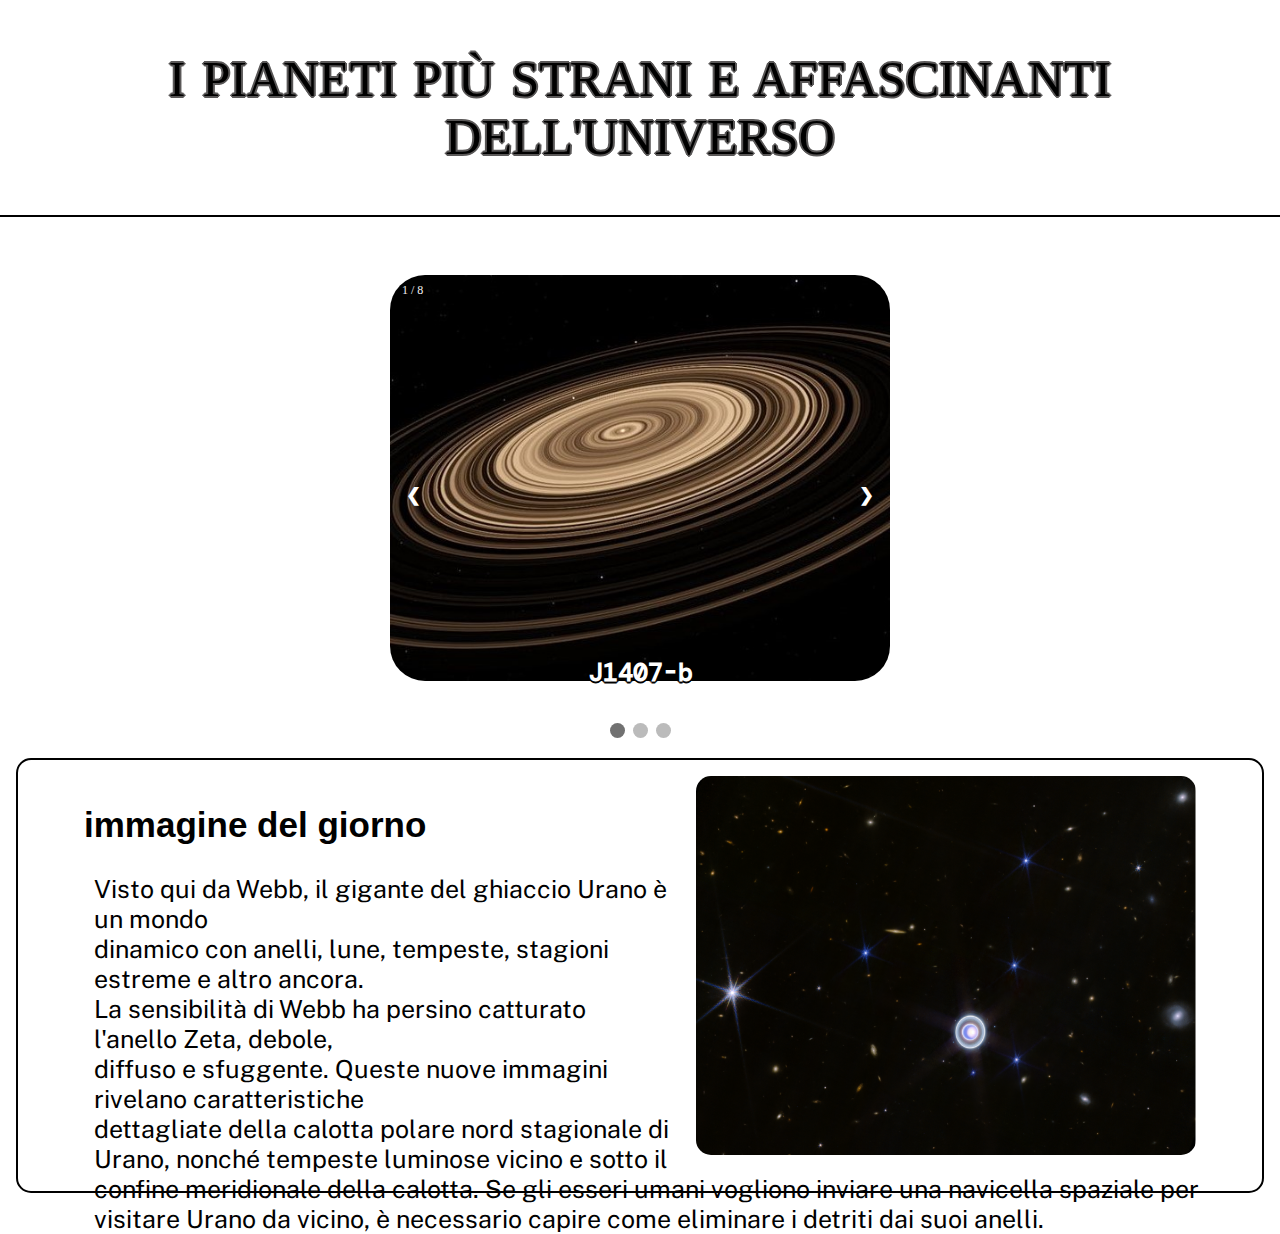
<file: index.html>
<!DOCTYPE html>
<html lang="en">
<head>
    <meta charset="UTF-8">
    <meta name="viewport" content="width=device-width, initial-scale=1.0">

    <link rel="stylesheet" href="Chimica-Ed.-Civica.css">
    <link rel="stylesheet" href="Chimica-Ed.-Civica.js">

    <link rel="icon" type="icon" href="img/Icon.png">

    <link rel="stylesheet" href="https://fonts.googleapis.com/css?family=DM Mono">
    <link rel="stylesheet" href="https://fonts.googleapis.com/css?family=Public Sans">
    <link href="https://fonts.cdnfonts.com/css/distant-galaxy" rel="stylesheet">
    <link href="https://fonts.cdnfonts.com/css/nasalization-2" rel="stylesheet">

    <title>I Pianeti Più Strani Dell'Universo</title>
    </head>
    <body>
    
    <header style="background-color: rgba(255, 255, 255, 0.6);border-bottom: solid black 2px;">
        <h1>I PIANETI PIÙ STRANI E AFFASCINANTI DELL'UNIVERSO</h1>
    </header>
    
    <div class="txt">ESPLORA L'UNIVERSO</div>


    <div class="slideshow-container">
    
        <div class="mySlides fade">
          <div class="numbertext">1 / 8</div>
          <a href="J1407B.html"><img src="img/J1407b/J1407B.jpg" style="width:100%;margin-bottom: 20px;border-radius: 35px;"></a>
          <div class="text">J1407-b</div>
        </div>

        <div class="mySlides fade">
          <div class="numbertext">2 / 8</div>
          <a href="HD 189773B.html"><img src="img/HD 189733b/HD_189733b.jpg" style="width:100%;margin-bottom: 20px;border-radius: 35px;"></a>
          <div class="text">HD 189733b</div>
        </div>

        <div class="mySlides fade">
          <div class="numbertext">3 / 8</div>
          <a href="WASP-17b.html"><img src="img/Wasp-17b/WASP-17b.png" style="width:100%;margin-bottom: 20px;border-radius: 35px;"></a>
          <div class="text">WASP-17b</div>
        </div>
        
        <div class="mySlides fade">
            <div class="numbertext">4 / 8</div>
            <a href="55 Cancri-e.html"><img src="img/55 Cancri e/55 cancri e.jpg" style="width:100%;margin-bottom: 20px;border-radius: 35px;"></a>
            <div class="text">55 Cancri-e</div>
        </div>

        <div class="mySlides fade">
            <div class="numbertext">5 / 8</div>
            <a href="TEEGARDENb.html"><img src="img/Teegarden b/teegardenb.jpeg" style="width:100%;margin-bottom: 20px;border-radius: 35px;"></a>
            <div class="text">TEEGARDENb</div>
        </div>

        <div class="mySlides fade">
            <div class="numbertext">6 / 8</div>
            <a href="GJ 504b.html"><img src="img/GJ 504b/gj_504_b.png" style="width:100%;margin-bottom: 20px;border-radius: 35px;"></a>
            <div class="text">GJ 504b</div>
        </div>

        <div class="mySlides fade">
            <div class="numbertext">7 / 8</div>
            <a href="PSR B1620-26b.html"><img src="img/PSR B1620-26 b/psr.jpeg" style="width:100%;margin-bottom: 20px;border-radius: 35px;"></a>
            <div class="text">PSR B1620-26b</div>
        </div>

        <div class="mySlides fade">
            <div class="numbertext">8 / 8</div>
            <a href="TrES-2b.html"><img src="img/TrES-2b/TrES-2b.jpg" style="width:100%;margin-bottom: 20px;border-radius: 35px;"></a>
            <div class="text">TrES-2b</div>
        </div>

        <a class="prev" onclick="plusSlides(-1)">❮</a>
        <a class="next" onclick="plusSlides(1)">❯</a>

    </div>
    <br>
    
    <div style="text-align:center">
      <span class="dot" onclick="currentSlide(1)"></span> 
      <span class="dot" onclick="currentSlide(2)"></span> 
      <span class="dot" onclick="currentSlide(3)"></span> 
    </div>

    <div style="padding: 1em;">
    <div style="padding: 1em;background-color: rgb(255, 255, 255, 0.75);height: 435px;border: solid black 2px;border-radius: 15px;">
      <img style="float: right;max-width: 500px;margin-left: 25px;margin-right: 50px;border-radius: 15px;" src="img/ImageOfTheDay.png" alt="ImageOfTheDay">
      <h2>immagine del giorno</h2>
      <p>Visto qui da Webb, il gigante del ghiaccio Urano è un mondo<br> dinamico con anelli, lune, tempeste, stagioni estreme e altro ancora.<br> La sensibilità di Webb ha 
        persino catturato l'anello Zeta, debole,<br> diffuso e sfuggente. Queste nuove immagini rivelano caratteristiche<br> dettagliate della calotta polare nord stagionale 
        di Urano, nonché tempeste luminose vicino e sotto il confine meridionale della calotta. Se gli esseri umani vogliono inviare una navicella spaziale per visitare 
        Urano da vicino, è necessario capire come eliminare i detriti dai suoi anelli.</p>
    </div>
    </div>

    <script>
    let slideIndex = 1;
    showSlides(slideIndex);
    
    function plusSlides(n) {
      showSlides(slideIndex += n);
    }
    
    function currentSlide(n) {
      showSlides(slideIndex = n);
    }
    
    function showSlides(n) {
      let i;
      let slides = document.getElementsByClassName("mySlides");
      let dots = document.getElementsByClassName("dot");
      if (n > slides.length) {slideIndex = 1}    
      if (n < 1) {slideIndex = slides.length}
      for (i = 0; i < slides.length; i++) {
        slides[i].style.display = "none";  
      }
      for (i = 0; i < dots.length; i++) {
        dots[i].className = dots[i].className.replace(" active", "");
      }
      slides[slideIndex-1].style.display = "block";  
      dots[slideIndex-1].className += " active";
    }
    </script>
    
    </body>
</html>
</file>
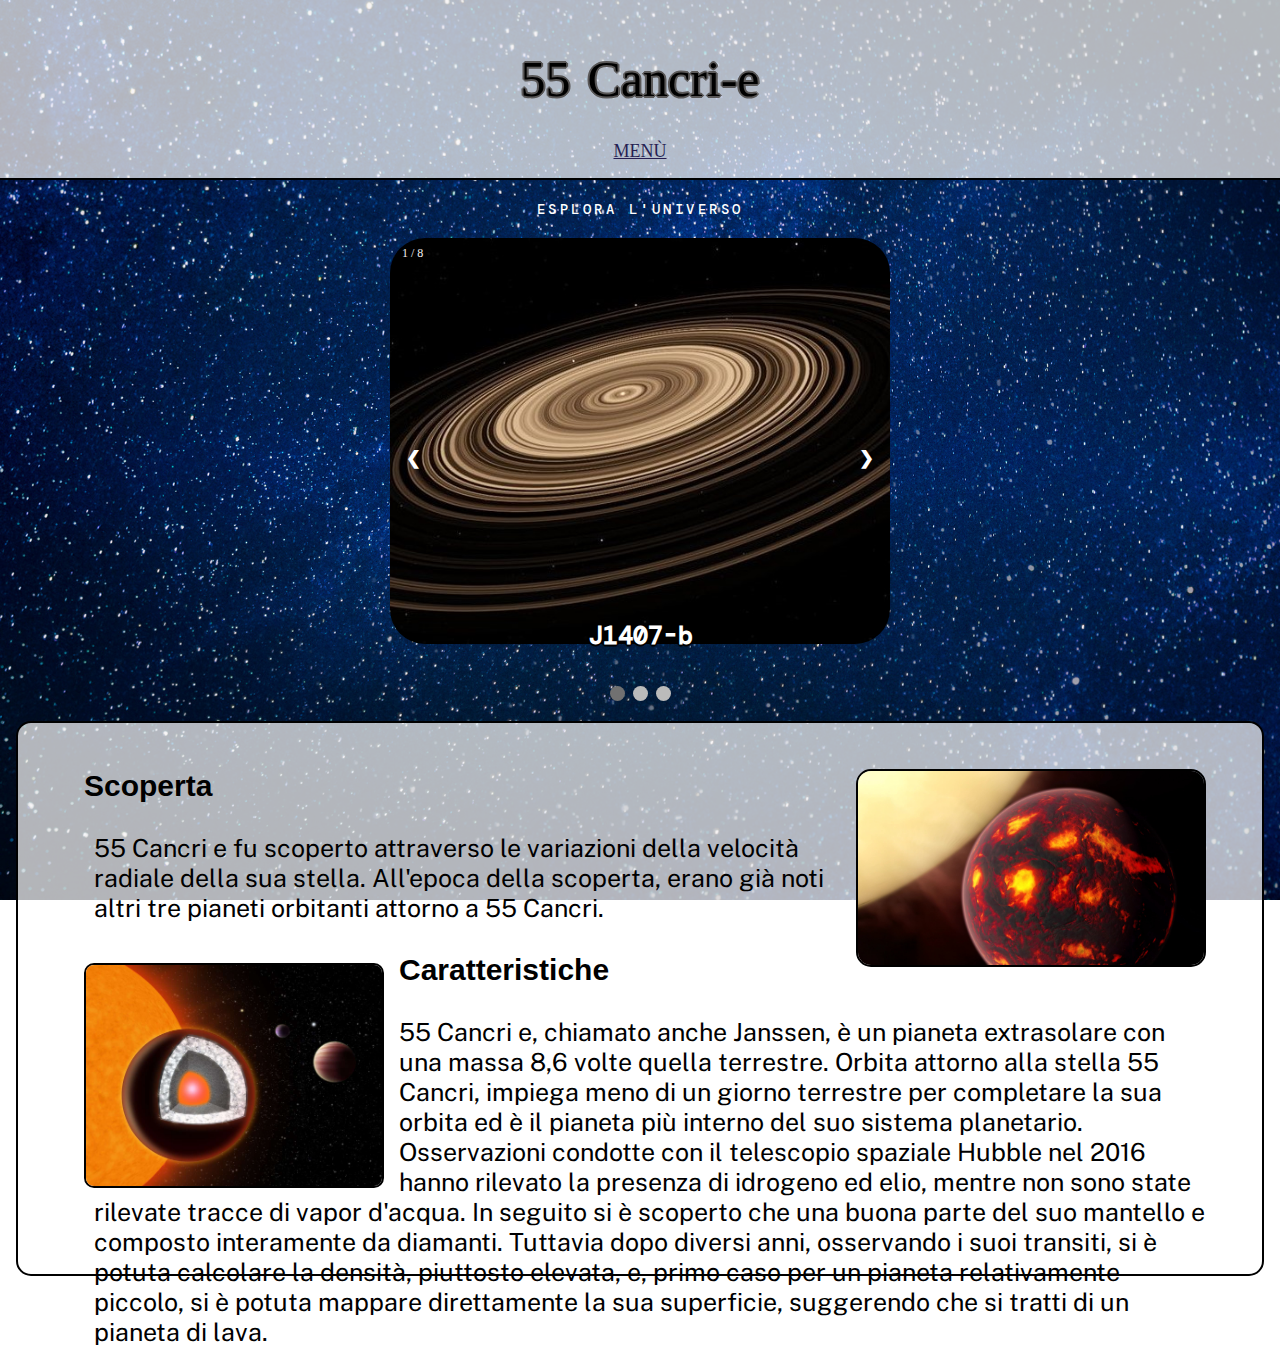
<file: 55 Cancri-e.html>
<!DOCTYPE html>
<html lang="en">
<head>
    <meta charset="UTF-8">
    <meta name="viewport" content="width=device-width, initial-scale=1.0">
    
    <link rel="stylesheet" href="Chimica-Ed.-Civica.css">
    <link rel="stylesheet" href="Chimica-Ed.-Civica.js">

    <link rel="icon" type="icon" href="img/Icon.png">

    <link rel="stylesheet" href="https://fonts.googleapis.com/css?family=DM Mono">
    <link rel="stylesheet" href="https://fonts.googleapis.com/css?family=Public Sans">
    <link href="https://fonts.cdnfonts.com/css/distant-galaxy" rel="stylesheet">
    <link href="https://fonts.cdnfonts.com/css/nasalization-2" rel="stylesheet">

    <title>55 Cancri-e</title>
</head>
<body style="background-image: url(img/BG2.jpeg);">
    <header style="background-color: rgba(255, 255, 255, 0.7);border-bottom: solid black 2px;">
        <h1>55 Cancri-e</h1>
        <div style="text-align: center;">
          <a class="menù" href="index.html">MENÙ</a>
        </div>
    </header>

     
    <div class="txt">ESPLORA L'UNIVERSO</div>


    <div class="slideshow-container">
    
      <div class="mySlides fade">
        <div class="numbertext">1 / 8</div>
        <a href="J1407B.html"><img src="img/J1407b/J1407B.jpg" style="width:100%;margin-bottom: 20px;border-radius: 35px;"></a>
        <div class="text">J1407-b</div>
      </div>

      <div class="mySlides fade">
        <div class="numbertext">2 / 8</div>
        <a href="HD 189773B.html"><img src="img/HD 189733b/HD_189733b.jpg" style="width:100%;margin-bottom: 20px;border-radius: 35px;"></a>
        <div class="text">HD 189733b</div>
      </div>

      <div class="mySlides fade">
        <div class="numbertext">3 / 8</div>
        <a href="WASP-17b.html"><img src="img/Wasp-17b/WASP-17b.png" style="width:100%;margin-bottom: 20px;border-radius: 35px;"></a>
        <div class="text">WASP-17b</div>
      </div>
      
      <div class="mySlides fade">
          <div class="numbertext">4 / 8</div>
          <a href="55 Cancri-e.html"><img src="img/55 Cancri e/55 cancri e.jpg" style="width:100%;margin-bottom: 20px;border-radius: 35px;"></a>
          <div class="text">55 Cancri-e</div>
      </div>

      <div class="mySlides fade">
          <div class="numbertext">5 / 8</div>
          <a href="TEEGARDENb.html"><img src="img/Teegarden b/teegardenb.jpeg" style="width:100%;margin-bottom: 20px;border-radius: 35px;"></a>
          <div class="text">TEEGARDENb</div>
      </div>

      <div class="mySlides fade">
          <div class="numbertext">6 / 8</div>
          <a href="GJ 504b.html"><img src="img/GJ 504b/gj_504_b.png" style="width:100%;margin-bottom: 20px;border-radius: 35px;"></a>
          <div class="text">GJ 504b</div>
      </div>

      <div class="mySlides fade">
          <div class="numbertext">7 / 8</div>
          <a href="PSR B1620-26b.html"><img src="img/PSR B1620-26 b/psr.jpeg" style="width:100%;margin-bottom: 20px;border-radius: 35px;"></a>
          <div class="text">PSR B1620-26b</div>
      </div>

      <div class="mySlides fade">
          <div class="numbertext">8 / 8</div>
          <a href="TrES-2b.html"><img src="img/TrES-2b/TrES-2b.jpg" style="width:100%;margin-bottom: 20px;border-radius: 35px;"></a>
          <div class="text">TrES-2b</div>
      </div>

        <a class="prev" onclick="plusSlides(-1)">❮</a>
        <a class="next" onclick="plusSlides(1)">❯</a>

    </div>
    <br>
    
    <div style="text-align:center">
      <span class="dot" onclick="currentSlide(1)"></span> 
      <span class="dot" onclick="currentSlide(2)"></span> 
      <span class="dot" onclick="currentSlide(3)"></span> 
    </div>

    <div style="padding: 1em;">
        <div style="padding: 1em;background-color: rgb(255, 255, 255, 0.7);height: 555px;border: solid black 2px;border-radius: 15px;">
          <img style="float: right;max-width: 350px;border-radius: 15px;margin-left: 15px;margin-right: 40px;border: solid black 2px;margin-top: 30px;" src="img/55 Cancri e/4.jpeg" alt="ImageOfTheDay">
          <h3>Scoperta</h3>
          <p>55 Cancri e fu scoperto attraverso le variazioni della velocità radiale della sua stella. All'epoca della scoperta, erano già noti altri tre pianeti orbitanti attorno a 55 Cancri.</p>
          
          <img src="img/55 Cancri e/55.jpeg" alt="J1407b" style="float: left;max-width: 300px;border: solid black 2px;margin-right: 15px;margin-left: 50px;border-radius: 10px;margin-top: 15px;">
          <h3>Caratteristiche</h3>
          <p style="margin-right: 40px;">55 Cancri e, chiamato anche Janssen, è un pianeta extrasolare con una massa 8,6 volte quella terrestre. Orbita attorno alla 
            stella 55 Cancri, impiega meno di un giorno terrestre per completare la sua orbita ed è il pianeta più interno del suo sistema planetario.
            Osservazioni condotte con il telescopio spaziale Hubble nel 2016 hanno rilevato la presenza di idrogeno ed elio, mentre non sono state rilevate tracce di 
            vapor d'acqua.
            In seguito si è scoperto che una buona parte del suo mantello e composto interamente da diamanti. 
            Tuttavia dopo diversi anni, osservando i suoi transiti, si è potuta calcolare la densità, piuttosto elevata, e, primo caso per un pianeta relativamente 
            piccolo, si è potuta mappare direttamente la sua superficie, suggerendo che si tratti di un pianeta di lava.</p>
        </div>
        </div>
    

    <script>
        let slideIndex = 1;
        showSlides(slideIndex);
        
        function plusSlides(n) {
          showSlides(slideIndex += n);
        }
        
        function currentSlide(n) {
          showSlides(slideIndex = n);
        }
        
        function showSlides(n) {
          let i;
          let slides = document.getElementsByClassName("mySlides");
          let dots = document.getElementsByClassName("dot");
          if (n > slides.length) {slideIndex = 1}    
          if (n < 1) {slideIndex = slides.length}
          for (i = 0; i < slides.length; i++) {
            slides[i].style.display = "none";  
          }
          for (i = 0; i < dots.length; i++) {
            dots[i].className = dots[i].className.replace(" active", "");
          }
          slides[slideIndex-1].style.display = "block";  
          dots[slideIndex-1].className += " active";
        }
        </script>
</body>
</html>
</file>
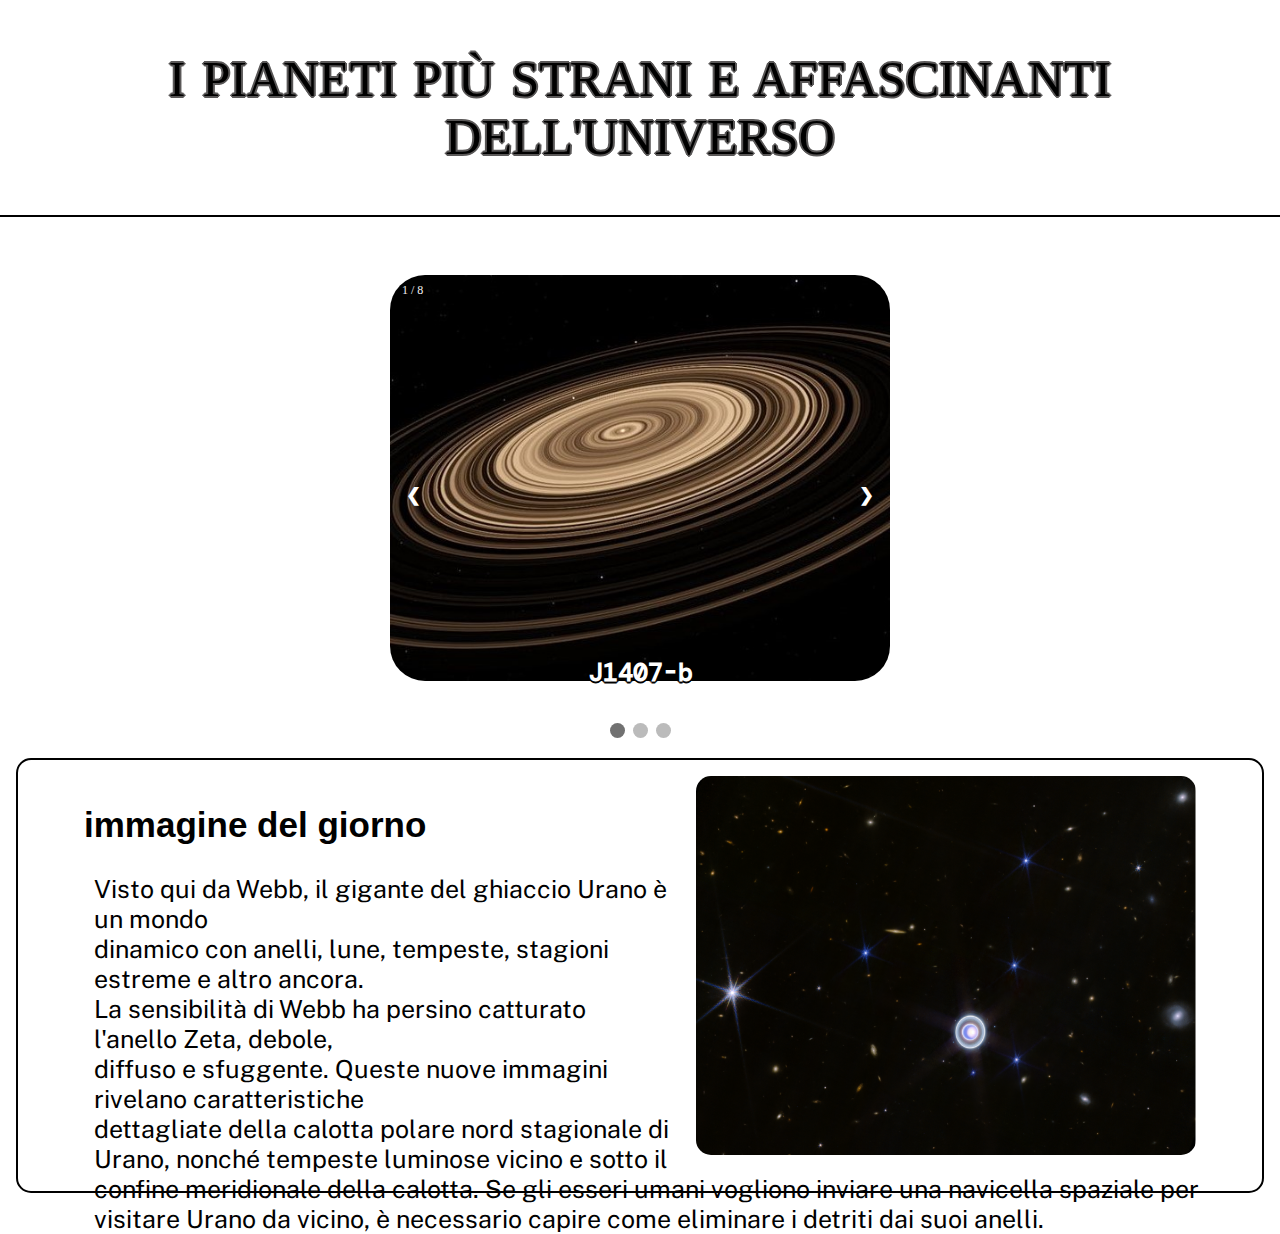
<file: Chimica-Ed.-Civica.html>
<!DOCTYPE html>
<html lang="en">
<head>
    <meta charset="UTF-8">
    <meta name="viewport" content="width=device-width, initial-scale=1.0">

    <link rel="stylesheet" href="Chimica-Ed.-Civica.css">
    <link rel="stylesheet" href="Chimica-Ed.-Civica.js">

    <link rel="icon" type="icon" href="img/Icon.png">

    <link rel="stylesheet" href="https://fonts.googleapis.com/css?family=DM Mono">
    <link rel="stylesheet" href="https://fonts.googleapis.com/css?family=Public Sans">
    <link href="https://fonts.cdnfonts.com/css/distant-galaxy" rel="stylesheet">
    <link href="https://fonts.cdnfonts.com/css/nasalization-2" rel="stylesheet">

    <title>I Pianeti Più Strani Dell'Universo</title>
    </head>
    <body>
    
    <header style="background-color: rgba(255, 255, 255, 0.6);border-bottom: solid black 2px;">
        <h1>I PIANETI PIÙ STRANI E AFFASCINANTI DELL'UNIVERSO</h1>
    </header>
    
    <div class="txt">ESPLORA L'UNIVERSO</div>


    <div class="slideshow-container">
    
        <div class="mySlides fade">
          <div class="numbertext">1 / 8</div>
          <a href="J1407B.html"><img src="img/J1407b/J1407B.jpg" style="width:100%;margin-bottom: 20px;border-radius: 35px;"></a>
          <div class="text">J1407-b</div>
        </div>

        <div class="mySlides fade">
          <div class="numbertext">2 / 8</div>
          <a href="HD 189773B.html"><img src="img/HD 189733b/HD_189733b.jpg" style="width:100%;margin-bottom: 20px;border-radius: 35px;"></a>
          <div class="text">HD 189733b</div>
        </div>

        <div class="mySlides fade">
          <div class="numbertext">3 / 8</div>
          <a href="WASP-17b.html"><img src="img/Wasp-17b/WASP-17b.png" style="width:100%;margin-bottom: 20px;border-radius: 35px;"></a>
          <div class="text">WASP-17b</div>
        </div>
        
        <div class="mySlides fade">
            <div class="numbertext">4 / 8</div>
            <a href="55 Cancri-e.html"><img src="img/55 Cancri e/55 cancri e.jpg" style="width:100%;margin-bottom: 20px;border-radius: 35px;"></a>
            <div class="text">55 Cancri-e</div>
        </div>

        <div class="mySlides fade">
            <div class="numbertext">5 / 8</div>
            <a href="TEEGARDENb.html"><img src="img/Teegarden b/teegardenb.jpeg" style="width:100%;margin-bottom: 20px;border-radius: 35px;"></a>
            <div class="text">TEEGARDENb</div>
        </div>

        <div class="mySlides fade">
            <div class="numbertext">6 / 8</div>
            <a href="GJ 504b.html"><img src="img/GJ 504b/gj_504_b.png" style="width:100%;margin-bottom: 20px;border-radius: 35px;"></a>
            <div class="text">GJ 504b</div>
        </div>

        <div class="mySlides fade">
            <div class="numbertext">7 / 8</div>
            <a href="PSR B1620-26b.html"><img src="img/PSR B1620-26 b/psr.jpeg" style="width:100%;margin-bottom: 20px;border-radius: 35px;"></a>
            <div class="text">PSR B1620-26b</div>
        </div>

        <div class="mySlides fade">
            <div class="numbertext">8 / 8</div>
            <a href="TrES-2b.html"><img src="img/TrES-2b/TrES-2b.jpg" style="width:100%;margin-bottom: 20px;border-radius: 35px;"></a>
            <div class="text">TrES-2b</div>
        </div>

        <a class="prev" onclick="plusSlides(-1)">❮</a>
        <a class="next" onclick="plusSlides(1)">❯</a>

    </div>
    <br>
    
    <div style="text-align:center">
      <span class="dot" onclick="currentSlide(1)"></span> 
      <span class="dot" onclick="currentSlide(2)"></span> 
      <span class="dot" onclick="currentSlide(3)"></span> 
    </div>

    <div style="padding: 1em;">
    <div style="padding: 1em;background-color: rgb(255, 255, 255, 0.75);height: 435px;border: solid black 2px;border-radius: 15px;">
      <img style="float: right;max-width: 500px;margin-left: 25px;margin-right: 50px;border-radius: 15px;" src="img/ImageOfTheDay.png" alt="ImageOfTheDay">
      <h2>immagine del giorno</h2>
      <p>Visto qui da Webb, il gigante del ghiaccio Urano è un mondo<br> dinamico con anelli, lune, tempeste, stagioni estreme e altro ancora.<br> La sensibilità di Webb ha 
        persino catturato l'anello Zeta, debole,<br> diffuso e sfuggente. Queste nuove immagini rivelano caratteristiche<br> dettagliate della calotta polare nord stagionale 
        di Urano, nonché tempeste luminose vicino e sotto il confine meridionale della calotta. Se gli esseri umani vogliono inviare una navicella spaziale per visitare 
        Urano da vicino, è necessario capire come eliminare i detriti dai suoi anelli.</p>
    </div>
    </div>

    <script>
    let slideIndex = 1;
    showSlides(slideIndex);
    
    function plusSlides(n) {
      showSlides(slideIndex += n);
    }
    
    function currentSlide(n) {
      showSlides(slideIndex = n);
    }
    
    function showSlides(n) {
      let i;
      let slides = document.getElementsByClassName("mySlides");
      let dots = document.getElementsByClassName("dot");
      if (n > slides.length) {slideIndex = 1}    
      if (n < 1) {slideIndex = slides.length}
      for (i = 0; i < slides.length; i++) {
        slides[i].style.display = "none";  
      }
      for (i = 0; i < dots.length; i++) {
        dots[i].className = dots[i].className.replace(" active", "");
      }
      slides[slideIndex-1].style.display = "block";  
      dots[slideIndex-1].className += " active";
    }
    </script>
    
    </body>
</html>
</file>
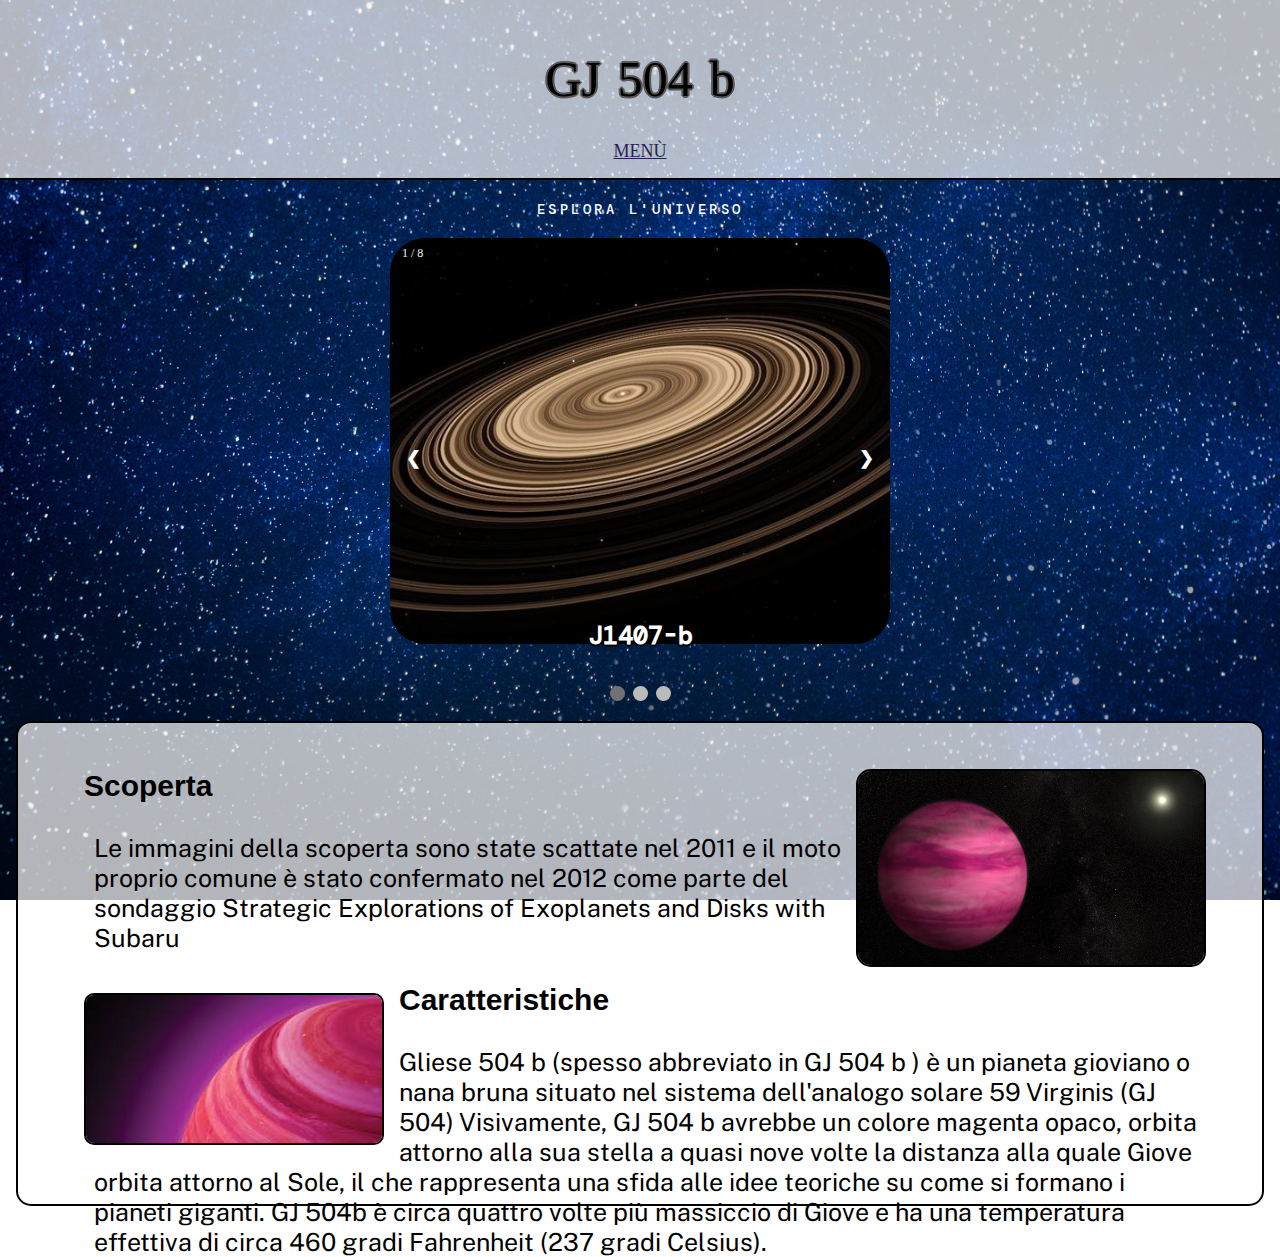
<file: GJ 504b.html>
<!DOCTYPE html>
<html lang="en">
<head>
    <meta charset="UTF-8">
    <meta name="viewport" content="width=device-width, initial-scale=1.0">
    
    <link rel="stylesheet" href="Chimica-Ed.-Civica.css">
    <link rel="stylesheet" href="Chimica-Ed.-Civica.js">

    <link rel="icon" type="icon" href="img/Icon.png">

    <link rel="stylesheet" href="https://fonts.googleapis.com/css?family=DM Mono">
    <link rel="stylesheet" href="https://fonts.googleapis.com/css?family=Public Sans">
    <link href="https://fonts.cdnfonts.com/css/distant-galaxy" rel="stylesheet">
    <link href="https://fonts.cdnfonts.com/css/nasalization-2" rel="stylesheet">

    <title>GJ 504 b</title>
</head>
<body style="background-image: url(img/BG2.jpeg);">
    <header style="background-color: rgba(255, 255, 255, 0.7);border-bottom: solid black 2px;">
        <h1>GJ 504 b</h1>
        <div style="text-align: center;">
          <a class="menù" href="index.html">MENÙ</a>
        </div>
    </header>

     
    <div class="txt">ESPLORA L'UNIVERSO</div>


    <div class="slideshow-container">
    
      <div class="mySlides fade">
        <div class="numbertext">1 / 8</div>
        <a href="J1407B.html"><img src="img/J1407b/J1407B.jpg" style="width:100%;margin-bottom: 20px;border-radius: 35px;"></a>
        <div class="text">J1407-b</div>
      </div>

      <div class="mySlides fade">
        <div class="numbertext">2 / 8</div>
        <a href="HD 189773B.html"><img src="img/HD 189733b/HD_189733b.jpg" style="width:100%;margin-bottom: 20px;border-radius: 35px;"></a>
        <div class="text">HD 189733b</div>
      </div>

      <div class="mySlides fade">
        <div class="numbertext">3 / 8</div>
        <a href="WASP-17b.html"><img src="img/Wasp-17b/WASP-17b.png" style="width:100%;margin-bottom: 20px;border-radius: 35px;"></a>
        <div class="text">WASP-17b</div>
      </div>
      
      <div class="mySlides fade">
          <div class="numbertext">4 / 8</div>
          <a href="55 Cancri-e.html"><img src="img/55 Cancri e/55 cancri e.jpg" style="width:100%;margin-bottom: 20px;border-radius: 35px;"></a>
          <div class="text">55 Cancri-e</div>
      </div>

      <div class="mySlides fade">
          <div class="numbertext">5 / 8</div>
          <a href="TEEGARDENb.html"><img src="img/Teegarden b/teegardenb.jpeg" style="width:100%;margin-bottom: 20px;border-radius: 35px;"></a>
          <div class="text">TEEGARDENb</div>
      </div>

      <div class="mySlides fade">
          <div class="numbertext">6 / 8</div>
          <a href="GJ 504b.html"><img src="img/GJ 504b/gj_504_b.png" style="width:100%;margin-bottom: 20px;border-radius: 35px;"></a>
          <div class="text">GJ 504b</div>
      </div>

      <div class="mySlides fade">
          <div class="numbertext">7 / 8</div>
          <a href="PSR B1620-26b.html"><img src="img/PSR B1620-26 b/psr.jpeg" style="width:100%;margin-bottom: 20px;border-radius: 35px;"></a>
          <div class="text">PSR B1620-26b</div>
      </div>

      <div class="mySlides fade">
          <div class="numbertext">8 / 8</div>
          <a href="TrES-2b.html"><img src="img/TrES-2b/TrES-2b.jpg" style="width:100%;margin-bottom: 20px;border-radius: 35px;"></a>
          <div class="text">TrES-2b</div>
      </div>

        <a class="prev" onclick="plusSlides(-1)">❮</a>
        <a class="next" onclick="plusSlides(1)">❯</a>

    </div>
    <br>
    
    <div style="text-align:center">
      <span class="dot" onclick="currentSlide(1)"></span> 
      <span class="dot" onclick="currentSlide(2)"></span> 
      <span class="dot" onclick="currentSlide(3)"></span> 
    </div>

    <div style="padding: 1em;">
        <div style="padding: 1em;background-color: rgb(255, 255, 255, 0.7);height: 485px;border: solid black 2px;border-radius: 15px;">
          <img style="float: right;max-width: 350px;border-radius: 15px;margin-left: 15px;margin-right: 40px;border: solid black 2px;margin-top: 30px;" src="img/GJ 504b/6.jpeg" alt="ImageOfTheDay">
          <h3>Scoperta</h3>
          <p>Le immagini della scoperta sono state scattate nel 2011 e il moto proprio comune è stato confermato nel 2012 come parte del sondaggio Strategic Explorations of Exoplanets and Disks with Subaru</p>
          
          <img src="img/GJ 504b/gj.jpeg" alt="J1407b" style="float: left;max-width: 300px;border: solid black 2px;margin-right: 15px;margin-left: 50px;border-radius: 10px;margin-top: 15px;">
          <h3>Caratteristiche</h3>
          <p style="margin-right: 40px;">Gliese 504 b (spesso abbreviato in GJ 504 b ) è un pianeta gioviano o nana bruna situato nel sistema dell'analogo solare 59 Virginis (GJ 504)
            Visivamente, GJ 504 b avrebbe un colore magenta opaco, orbita attorno alla sua stella a quasi nove volte la distanza alla quale Giove orbita attorno al Sole, il che rappresenta una sfida alle idee teoriche su come si formano i pianeti giganti.

            GJ 504b è circa quattro volte più massiccio di Giove e ha una temperatura effettiva di circa 460 gradi Fahrenheit (237 gradi Celsius). </p>
        </div>
        </div>
    

    <script>
        let slideIndex = 1;
        showSlides(slideIndex);
        
        function plusSlides(n) {
          showSlides(slideIndex += n);
        }
        
        function currentSlide(n) {
          showSlides(slideIndex = n);
        }
        
        function showSlides(n) {
          let i;
          let slides = document.getElementsByClassName("mySlides");
          let dots = document.getElementsByClassName("dot");
          if (n > slides.length) {slideIndex = 1}    
          if (n < 1) {slideIndex = slides.length}
          for (i = 0; i < slides.length; i++) {
            slides[i].style.display = "none";  
          }
          for (i = 0; i < dots.length; i++) {
            dots[i].className = dots[i].className.replace(" active", "");
          }
          slides[slideIndex-1].style.display = "block";  
          dots[slideIndex-1].className += " active";
        }
        </script>
</body>
</html>
</file>
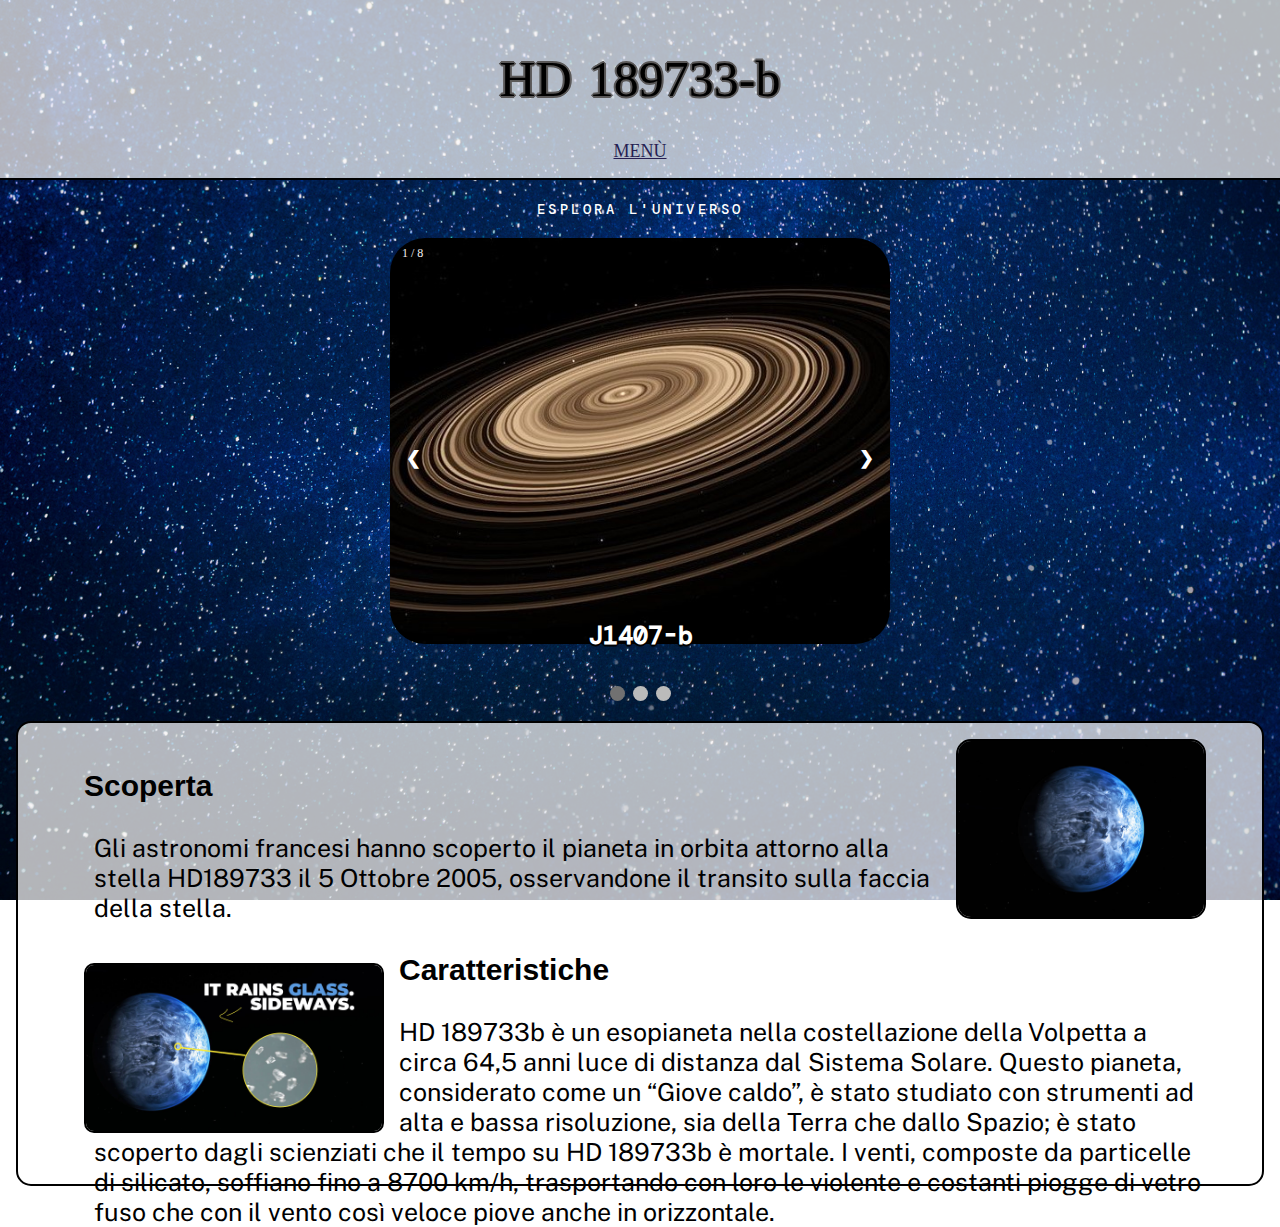
<file: HD 189773B.html>
<!DOCTYPE html>
<html lang="en">
<head>
    <meta charset="UTF-8">
    <meta name="viewport" content="width=device-width, initial-scale=1.0">
    
    <link rel="stylesheet" href="Chimica-Ed.-Civica.css">
    <link rel="stylesheet" href="Chimica-Ed.-Civica.js">

    <link rel="icon" type="icon" href="img/Icon.png">

    <link rel="stylesheet" href="https://fonts.googleapis.com/css?family=DM Mono">
    <link rel="stylesheet" href="https://fonts.googleapis.com/css?family=Public Sans">
    <link href="https://fonts.cdnfonts.com/css/distant-galaxy" rel="stylesheet">
    <link href="https://fonts.cdnfonts.com/css/nasalization-2" rel="stylesheet">

    <title>HD 189733-b</title>
</head>
<body style="background-image: url(img/BG2.jpeg);">
    <header style="background-color: rgba(255, 255, 255, 0.7);border-bottom: solid black 2px;">
        <h1>HD 189733-b</h1>
        <div style="text-align: center;">
          <a class="menù" href="index.html">MENÙ</a>
        </div>
    </header>

     
    <div class="txt">ESPLORA L'UNIVERSO</div>


    <div class="slideshow-container">
    
      <div class="mySlides fade">
        <div class="numbertext">1 / 8</div>
        <a href="J1407B.html"><img src="img/J1407b/J1407B.jpg" style="width:100%;margin-bottom: 20px;border-radius: 35px;"></a>
        <div class="text">J1407-b</div>
      </div>

      <div class="mySlides fade">
        <div class="numbertext">2 / 8</div>
        <a href="HD 189773B.html"><img src="img/HD 189733b/HD_189733b.jpg" style="width:100%;margin-bottom: 20px;border-radius: 35px;"></a>
        <div class="text">HD 189733b</div>
      </div>

      <div class="mySlides fade">
        <div class="numbertext">3 / 8</div>
        <a href="WASP-17b.html"><img src="img/Wasp-17b/WASP-17b.png" style="width:100%;margin-bottom: 20px;border-radius: 35px;"></a>
        <div class="text">WASP-17b</div>
      </div>
      
      <div class="mySlides fade">
          <div class="numbertext">4 / 8</div>
          <a href="55 Cancri-e.html"><img src="img/55 Cancri e/55 cancri e.jpg" style="width:100%;margin-bottom: 20px;border-radius: 35px;"></a>
          <div class="text">55 Cancri-e</div>
      </div>

      <div class="mySlides fade">
          <div class="numbertext">5 / 8</div>
          <a href="TEEGARDENb.html"><img src="img/Teegarden b/teegardenb.jpeg" style="width:100%;margin-bottom: 20px;border-radius: 35px;"></a>
          <div class="text">TEEGARDENb</div>
      </div>

      <div class="mySlides fade">
          <div class="numbertext">6 / 8</div>
          <a href="GJ 504b.html"><img src="img/GJ 504b/gj_504_b.png" style="width:100%;margin-bottom: 20px;border-radius: 35px;"></a>
          <div class="text">GJ 504b</div>
      </div>

      <div class="mySlides fade">
          <div class="numbertext">7 / 8</div>
          <a href="PSR B1620-26b.html"><img src="img/PSR B1620-26 b/psr.jpeg" style="width:100%;margin-bottom: 20px;border-radius: 35px;"></a>
          <div class="text">PSR B1620-26b</div>
      </div>

      <div class="mySlides fade">
          <div class="numbertext">8 / 8</div>
          <a href="TrES-2b.html"><img src="img/TrES-2b/TrES-2b.jpg" style="width:100%;margin-bottom: 20px;border-radius: 35px;"></a>
          <div class="text">TrES-2b</div>
      </div>

        <a class="prev" onclick="plusSlides(-1)">❮</a>
        <a class="next" onclick="plusSlides(1)">❯</a>

    </div>
    <br>
    
    <div style="text-align:center">
      <span class="dot" onclick="currentSlide(1)"></span> 
      <span class="dot" onclick="currentSlide(2)"></span> 
      <span class="dot" onclick="currentSlide(3)"></span> 
    </div>

    <div style="padding: 1em;">
        <div style="padding: 1em;background-color: rgb(255, 255, 255, 0.7);height: 465px;border: solid black 2px;border-radius: 15px;">
          <img style="float: right;max-width: 250px;border-radius: 15px;margin-left: 15px;margin-right: 40px;border: solid black 2px;" src="img/HD 189733b/2.jpeg" alt="ImageOfTheDay">
          <h3>Scoperta</h3>
          <p>Gli astronomi francesi hanno scoperto il pianeta in orbita attorno alla stella HD189733 il 5 Ottobre 2005, osservandone il transito sulla 
            faccia della stella.<br></p>
          
          <img src="img/HD 189733b/hd2.jpeg" alt="J1407b" style="float: left;max-width: 300px;border: solid black 2px;margin-right: 15px;margin-left: 50px;border-radius: 10px;margin-top: 15px;">
          <h3>Caratteristiche</h3>
          <p style="margin-right: 40px;">HD 189733b è un esopianeta nella costellazione della Volpetta a circa 64,5 anni luce di distanza dal Sistema Solare.
            Questo pianeta, considerato come un “Giove caldo”, è stato studiato con strumenti ad alta e bassa risoluzione, sia della Terra che dallo Spazio;
            è stato scoperto dagli scienziati che il tempo su HD 189733b è mortale. I venti, composte da particelle di silicato, soffiano fino a 8700 km/h, 
            trasportando con loro le violente e costanti piogge di vetro fuso che con il vento così veloce piove anche in orizzontale.
            </p>
        </div>
        </div>
    

    <script>
        let slideIndex = 1;
        showSlides(slideIndex);
        
        function plusSlides(n) {
          showSlides(slideIndex += n);
        }
        
        function currentSlide(n) {
          showSlides(slideIndex = n);
        }
        
        function showSlides(n) {
          let i;
          let slides = document.getElementsByClassName("mySlides");
          let dots = document.getElementsByClassName("dot");
          if (n > slides.length) {slideIndex = 1}    
          if (n < 1) {slideIndex = slides.length}
          for (i = 0; i < slides.length; i++) {
            slides[i].style.display = "none";  
          }
          for (i = 0; i < dots.length; i++) {
            dots[i].className = dots[i].className.replace(" active", "");
          }
          slides[slideIndex-1].style.display = "block";  
          dots[slideIndex-1].className += " active";
        }
        </script>
</body>
</html>
</file>
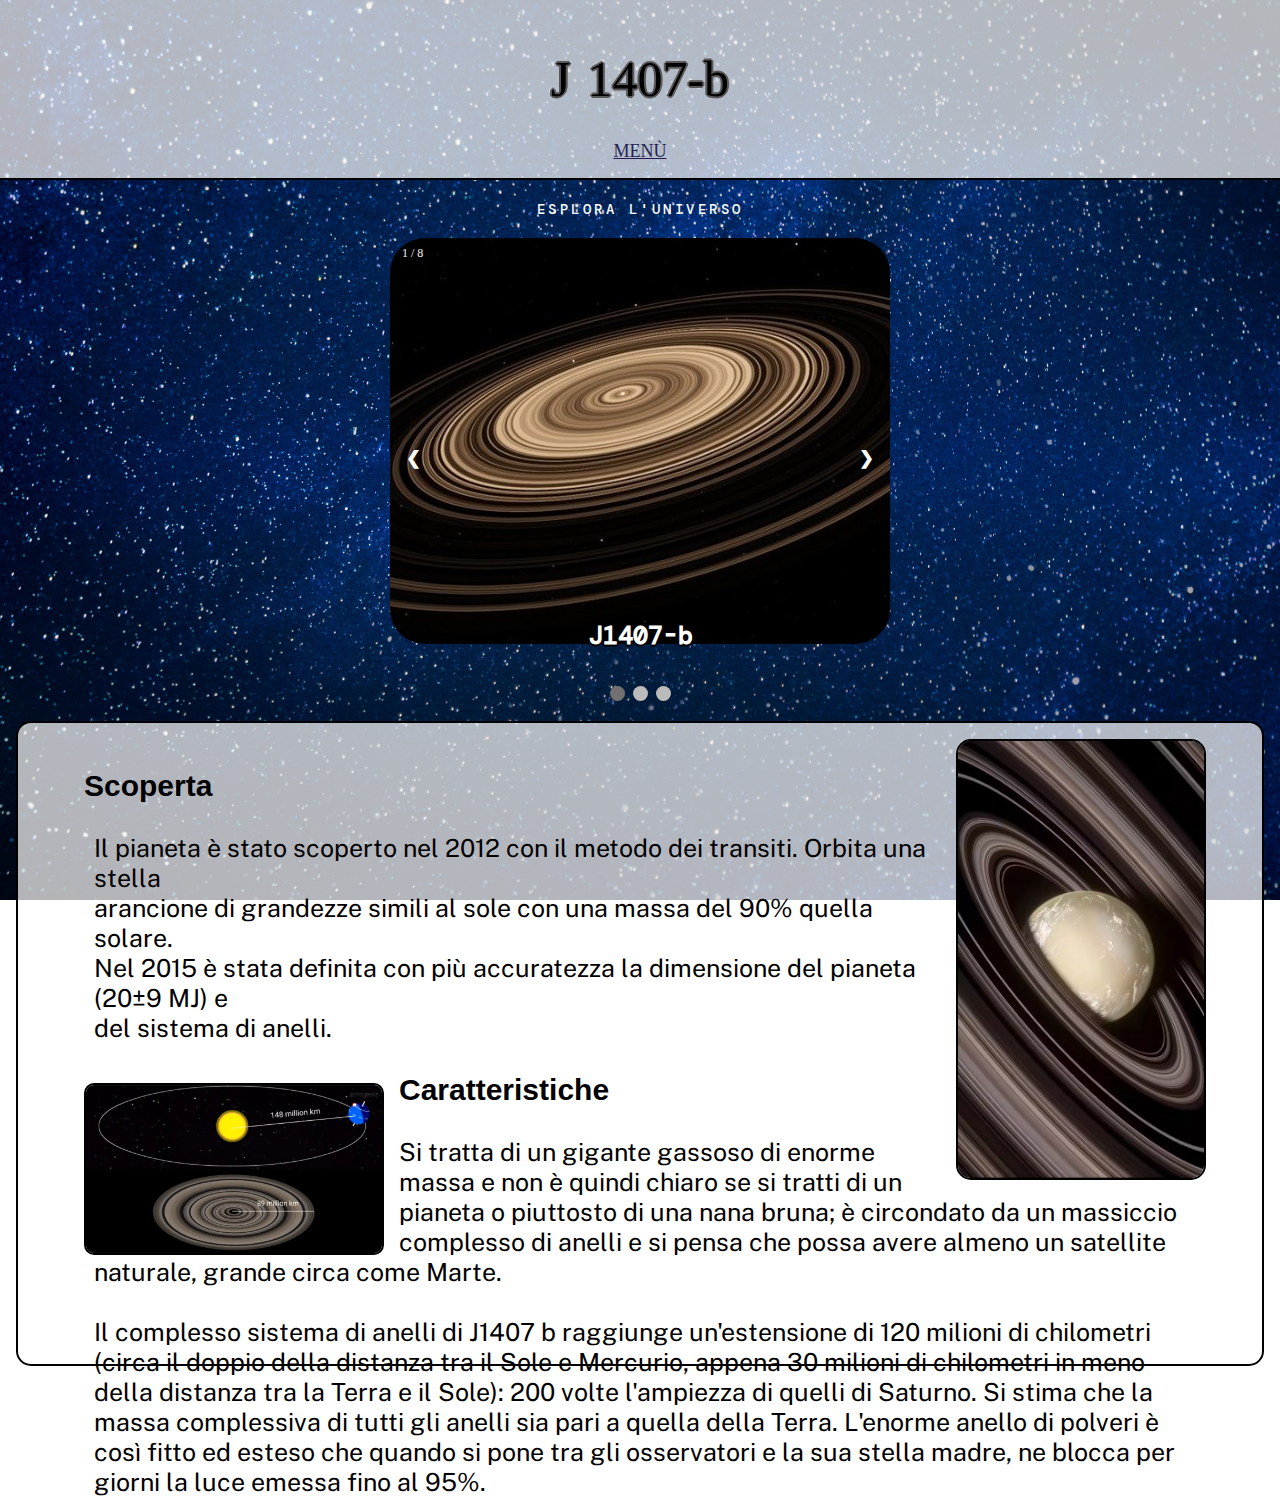
<file: J1407B.html>
<!DOCTYPE html>
<html lang="en">
<head>
    <meta charset="UTF-8">
    <meta name="viewport" content="width=device-width, initial-scale=1.0">
    
    <link rel="stylesheet" href="Chimica-Ed.-Civica.css">
    <link rel="stylesheet" href="Chimica-Ed.-Civica.js">

    <link rel="icon" type="icon" href="img/Icon.png">

    <link rel="stylesheet" href="https://fonts.googleapis.com/css?family=DM Mono">
    <link rel="stylesheet" href="https://fonts.googleapis.com/css?family=Public Sans">
    <link href="https://fonts.cdnfonts.com/css/distant-galaxy" rel="stylesheet">
    <link href="https://fonts.cdnfonts.com/css/nasalization-2" rel="stylesheet">

    <title>J1407b</title>
</head>
<body style="background-image: url(img/BG2.jpeg);">
    <header style="background-color: rgba(255, 255, 255, 0.7);border-bottom: solid black 2px;">
        <h1>J 1407-b</h1>
        <div style="text-align: center;">
          <a class="menù" href="index.html">MENÙ</a>
        </div>
    </header>

     
    <div class="txt">ESPLORA L'UNIVERSO</div>


    <div class="slideshow-container">
    
      <div class="mySlides fade">
        <div class="numbertext">1 / 8</div>
        <a href="J1407B.html"><img src="img/J1407b/J1407B.jpg" style="width:100%;margin-bottom: 20px;border-radius: 35px;"></a>
        <div class="text">J1407-b</div>
      </div>

      <div class="mySlides fade">
        <div class="numbertext">2 / 8</div>
        <a href="HD 189773B.html"><img src="img/HD 189733b/HD_189733b.jpg" style="width:100%;margin-bottom: 20px;border-radius: 35px;"></a>
        <div class="text">HD 189733b</div>
      </div>

      <div class="mySlides fade">
        <div class="numbertext">3 / 8</div>
        <a href="WASP-17b.html"><img src="img/Wasp-17b/WASP-17b.png" style="width:100%;margin-bottom: 20px;border-radius: 35px;"></a>
        <div class="text">WASP-17b</div>
      </div>
      
      <div class="mySlides fade">
          <div class="numbertext">4 / 8</div>
          <a href="55 Cancri-e.html"><img src="img/55 Cancri e/55 cancri e.jpg" style="width:100%;margin-bottom: 20px;border-radius: 35px;"></a>
          <div class="text">55 Cancri-e</div>
      </div>

      <div class="mySlides fade">
          <div class="numbertext">5 / 8</div>
          <a href="TEEGARDENb.html"><img src="img/Teegarden b/teegardenb.jpeg" style="width:100%;margin-bottom: 20px;border-radius: 35px;"></a>
          <div class="text">TEEGARDENb</div>
      </div>

      <div class="mySlides fade">
          <div class="numbertext">6 / 8</div>
          <a href="GJ 504b.html"><img src="img/GJ 504b/gj_504_b.png" style="width:100%;margin-bottom: 20px;border-radius: 35px;"></a>
          <div class="text">GJ 504b</div>
      </div>

      <div class="mySlides fade">
          <div class="numbertext">7 / 8</div>
          <a href="PSR B1620-26b.html"><img src="img/PSR B1620-26 b/psr.jpeg" style="width:100%;margin-bottom: 20px;border-radius: 35px;"></a>
          <div class="text">PSR B1620-26b</div>
      </div>

      <div class="mySlides fade">
          <div class="numbertext">8 / 8</div>
          <a href="TrES-2b.html"><img src="img/TrES-2b/TrES-2b.jpg" style="width:100%;margin-bottom: 20px;border-radius: 35px;"></a>
          <div class="text">TrES-2b</div>
      </div>

        <a class="prev" onclick="plusSlides(-1)">❮</a>
        <a class="next" onclick="plusSlides(1)">❯</a>

    </div>
    <br>
    
    <div style="text-align:center">
      <span class="dot" onclick="currentSlide(1)"></span> 
      <span class="dot" onclick="currentSlide(2)"></span> 
      <span class="dot" onclick="currentSlide(3)"></span> 
    </div>

    <div style="padding: 1em;">
        <div style="padding: 1em;background-color: rgb(255, 255, 255, 0.7);height: 645px;border: solid black 2px;border-radius: 15px;">
          <img style="float: right;max-width: 250px;border-radius: 15px;margin-left: 15px;margin-right: 40px;border: solid black 2px;" src="img/J1407b/1.jpeg" alt="ImageOfTheDay">
          <h3>Scoperta</h3>
          <p>Il pianeta è stato scoperto nel 2012 con il metodo dei transiti. Orbita una stella<br> arancione di grandezze simili al sole con una massa del 90% 
            quella solare.<br> Nel 2015 è stata definita con più accuratezza la dimensione del pianeta (20±9 MJ) e<br> del sistema di anelli.</p>
          
          <img src="img/J1407b/j1407b-comp.jpeg" alt="J1407b" style="float: left;max-width: 300px;border: solid black 2px;margin-right: 15px;margin-left: 50px;border-radius: 10px;margin-top: 15px;">
          <h3>Caratteristiche</h3>
          <p style="margin-right: 40px;">Si tratta di un gigante gassoso di enorme massa e non è quindi chiaro se si tratti di un pianeta o piuttosto di una nana bruna; è circondato da 
            un massiccio complesso di anelli e si pensa che possa avere almeno un satellite naturale, grande circa come Marte.<br><br>
            Il complesso sistema di anelli di J1407 b raggiunge un'estensione di 120 milioni di chilometri (circa il doppio della distanza tra il Sole e Mercurio, 
            appena 30 milioni di chilometri in meno della distanza tra la Terra e il Sole): 200 volte l'ampiezza di quelli di Saturno. Si stima che la massa 
            complessiva di tutti gli anelli sia pari a quella della Terra. L'enorme anello di polveri è così fitto ed esteso che quando si pone tra gli osservatori e 
            la sua stella madre, ne blocca per giorni la luce emessa fino al 95%.</p>
        </div>
        </div>
    

    <script>
        let slideIndex = 1;
        showSlides(slideIndex);
        
        function plusSlides(n) {
          showSlides(slideIndex += n);
        }
        
        function currentSlide(n) {
          showSlides(slideIndex = n);
        }
        
        function showSlides(n) {
          let i;
          let slides = document.getElementsByClassName("mySlides");
          let dots = document.getElementsByClassName("dot");
          if (n > slides.length) {slideIndex = 1}    
          if (n < 1) {slideIndex = slides.length}
          for (i = 0; i < slides.length; i++) {
            slides[i].style.display = "none";  
          }
          for (i = 0; i < dots.length; i++) {
            dots[i].className = dots[i].className.replace(" active", "");
          }
          slides[slideIndex-1].style.display = "block";  
          dots[slideIndex-1].className += " active";
        }
        </script>
</body>
</html>
</file>
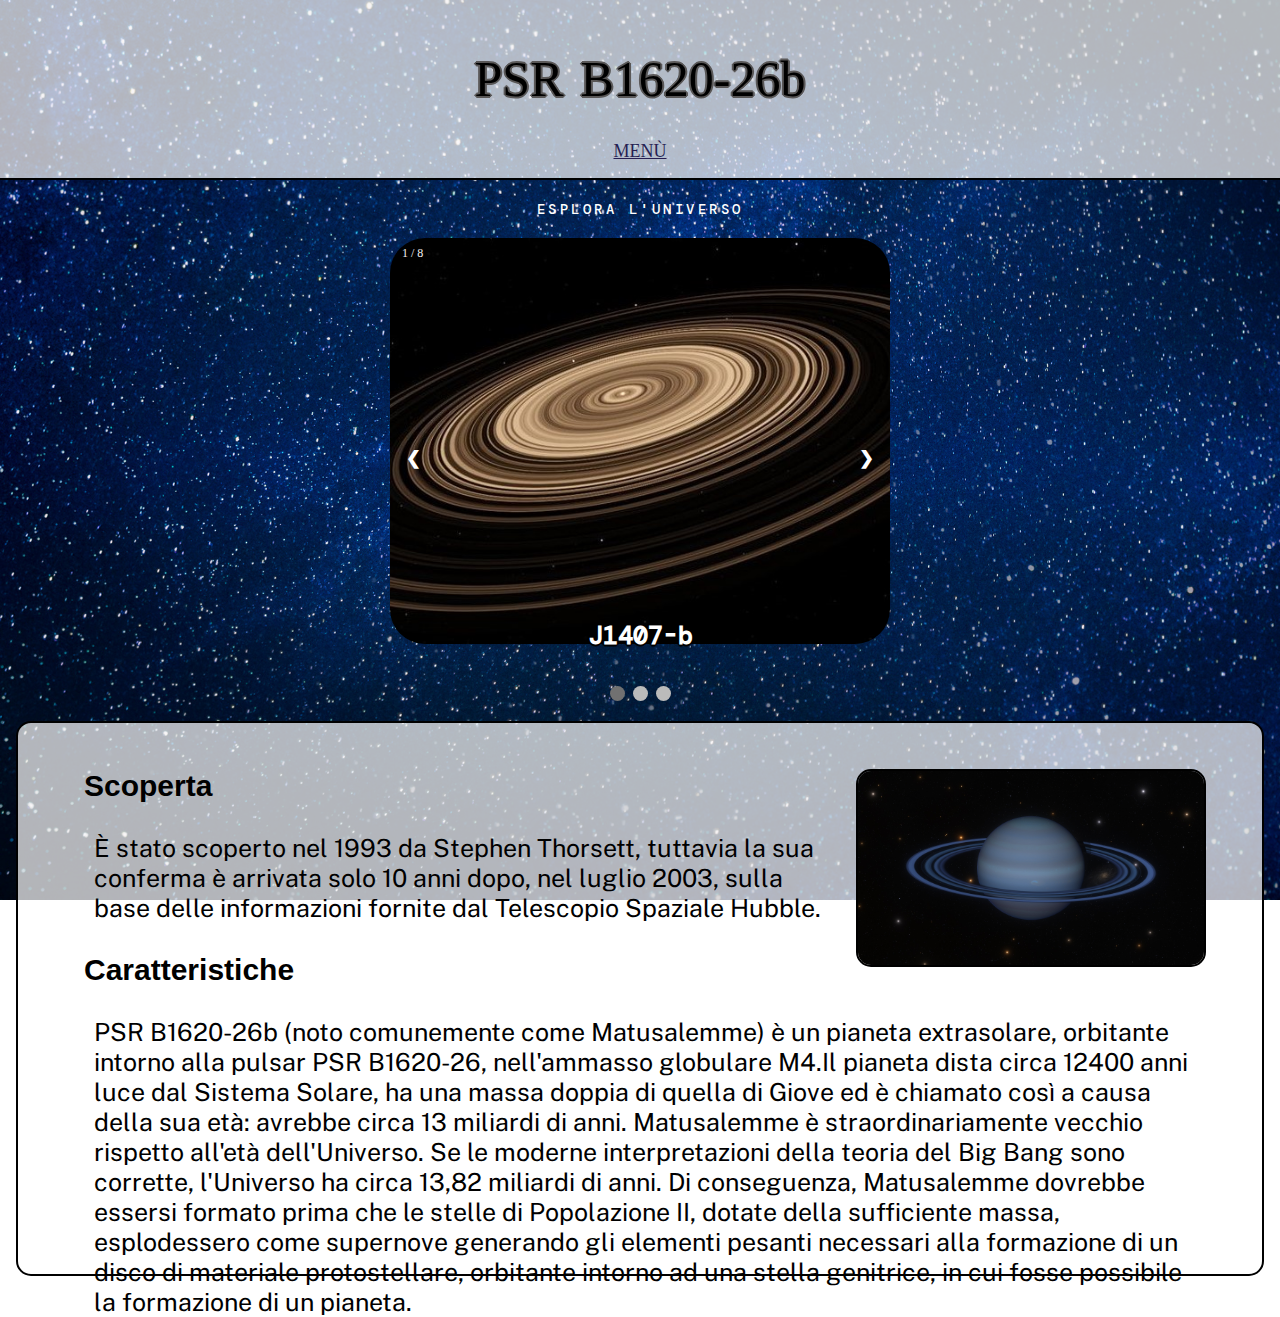
<file: PSR B1620-26b.html>
<!DOCTYPE html>
<html lang="en">
<head>
    <meta charset="UTF-8">
    <meta name="viewport" content="width=device-width, initial-scale=1.0">
    
    <link rel="stylesheet" href="Chimica-Ed.-Civica.css">
    <link rel="stylesheet" href="Chimica-Ed.-Civica.js">

    <link rel="icon" type="icon" href="img/Icon.png">

    <link rel="stylesheet" href="https://fonts.googleapis.com/css?family=DM Mono">
    <link rel="stylesheet" href="https://fonts.googleapis.com/css?family=Public Sans">
    <link href="https://fonts.cdnfonts.com/css/distant-galaxy" rel="stylesheet">
    <link href="https://fonts.cdnfonts.com/css/nasalization-2" rel="stylesheet">

    <title>PSR B1620-26b</title>
</head>
<body style="background-image: url(img/BG2.jpeg);">
    <header style="background-color: rgba(255, 255, 255, 0.7);border-bottom: solid black 2px;">
        <h1>PSR B1620-26b</h1>
        <div style="text-align: center;">
          <a class="menù" href="index.html">MENÙ</a>
        </div>
    </header>

     
    <div class="txt">ESPLORA L'UNIVERSO</div>


    <div class="slideshow-container">
    
      <div class="mySlides fade">
        <div class="numbertext">1 / 8</div>
        <a href="J1407B.html"><img src="img/J1407b/J1407B.jpg" style="width:100%;margin-bottom: 20px;border-radius: 35px;"></a>
        <div class="text">J1407-b</div>
      </div>

      <div class="mySlides fade">
        <div class="numbertext">2 / 8</div>
        <a href="HD 189773B.html"><img src="img/HD 189733b/HD_189733b.jpg" style="width:100%;margin-bottom: 20px;border-radius: 35px;"></a>
        <div class="text">HD 189733b</div>
      </div>

      <div class="mySlides fade">
        <div class="numbertext">3 / 8</div>
        <a href="WASP-17b.html"><img src="img/Wasp-17b/WASP-17b.png" style="width:100%;margin-bottom: 20px;border-radius: 35px;"></a>
        <div class="text">WASP-17b</div>
      </div>
      
      <div class="mySlides fade">
          <div class="numbertext">4 / 8</div>
          <a href="55 Cancri-e.html"><img src="img/55 Cancri e/55 cancri e.jpg" style="width:100%;margin-bottom: 20px;border-radius: 35px;"></a>
          <div class="text">55 Cancri-e</div>
      </div>

      <div class="mySlides fade">
          <div class="numbertext">5 / 8</div>
          <a href="TEEGARDENb.html"><img src="img/Teegarden b/teegardenb.jpeg" style="width:100%;margin-bottom: 20px;border-radius: 35px;"></a>
          <div class="text">TEEGARDENb</div>
      </div>

      <div class="mySlides fade">
          <div class="numbertext">6 / 8</div>
          <a href="GJ 504b.html"><img src="img/GJ 504b/gj_504_b.png" style="width:100%;margin-bottom: 20px;border-radius: 35px;"></a>
          <div class="text">GJ 504b</div>
      </div>

      <div class="mySlides fade">
          <div class="numbertext">7 / 8</div>
          <a href="PSR B1620-26b.html"><img src="img/PSR B1620-26 b/psr.jpeg" style="width:100%;margin-bottom: 20px;border-radius: 35px;"></a>
          <div class="text">PSR B1620-26b</div>
      </div>

      <div class="mySlides fade">
          <div class="numbertext">8 / 8</div>
          <a href="TrES-2b.html"><img src="img/TrES-2b/TrES-2b.jpg" style="width:100%;margin-bottom: 20px;border-radius: 35px;"></a>
          <div class="text">TrES-2b</div>
      </div>

        <a class="prev" onclick="plusSlides(-1)">❮</a>
        <a class="next" onclick="plusSlides(1)">❯</a>

    </div>
    <br>
    
    <div style="text-align:center">
      <span class="dot" onclick="currentSlide(1)"></span> 
      <span class="dot" onclick="currentSlide(2)"></span> 
      <span class="dot" onclick="currentSlide(3)"></span> 
    </div>

    <div style="padding: 1em;">
        <div style="padding: 1em;background-color: rgb(255, 255, 255, 0.7);height: 555px;border: solid black 2px;border-radius: 15px;">
          <img style="float: right;max-width: 350px;border-radius: 15px;margin-left: 15px;margin-right: 40px;border: solid black 2px;margin-top: 30px;" src="img/PSR B1620-26 b/7.jpeg" alt="ImageOfTheDay">
          <h3>Scoperta</h3>
          <p>È stato scoperto nel 1993 da Stephen Thorsett, tuttavia la sua conferma è arrivata solo 10 anni dopo, nel luglio 2003, sulla base delle informazioni fornite dal Telescopio Spaziale Hubble.</p>
          
          <h3>Caratteristiche</h3>
          <p style="margin-right: 40px;">PSR B1620-26b (noto comunemente come Matusalemme) è un pianeta extrasolare, orbitante intorno alla pulsar PSR B1620-26, nell'ammasso globulare M4.Il pianeta dista circa 12400 anni luce dal Sistema Solare, ha una massa doppia di quella di Giove ed è chiamato così a 
            causa della sua età: avrebbe circa 13 miliardi di anni.
            Matusalemme è straordinariamente vecchio rispetto all'età dell'Universo. Se le moderne interpretazioni della teoria del Big Bang sono corrette, 
            l'Universo ha circa 13,82 miliardi di anni. Di conseguenza, Matusalemme dovrebbe essersi formato prima che le stelle di Popolazione II, dotate 
            della sufficiente massa, esplodessero come supernove generando gli elementi pesanti necessari alla formazione di un disco di materiale protostellare, 
            orbitante intorno ad una stella genitrice, in cui fosse possibile la formazione di un pianeta.</p>
        </div>
        </div>
    

    <script>
        let slideIndex = 1;
        showSlides(slideIndex);
        
        function plusSlides(n) {
          showSlides(slideIndex += n);
        }
        
        function currentSlide(n) {
          showSlides(slideIndex = n);
        }
        
        function showSlides(n) {
          let i;
          let slides = document.getElementsByClassName("mySlides");
          let dots = document.getElementsByClassName("dot");
          if (n > slides.length) {slideIndex = 1}    
          if (n < 1) {slideIndex = slides.length}
          for (i = 0; i < slides.length; i++) {
            slides[i].style.display = "none";  
          }
          for (i = 0; i < dots.length; i++) {
            dots[i].className = dots[i].className.replace(" active", "");
          }
          slides[slideIndex-1].style.display = "block";  
          dots[slideIndex-1].className += " active";
        }
        </script>
</body>
</html>
</file>
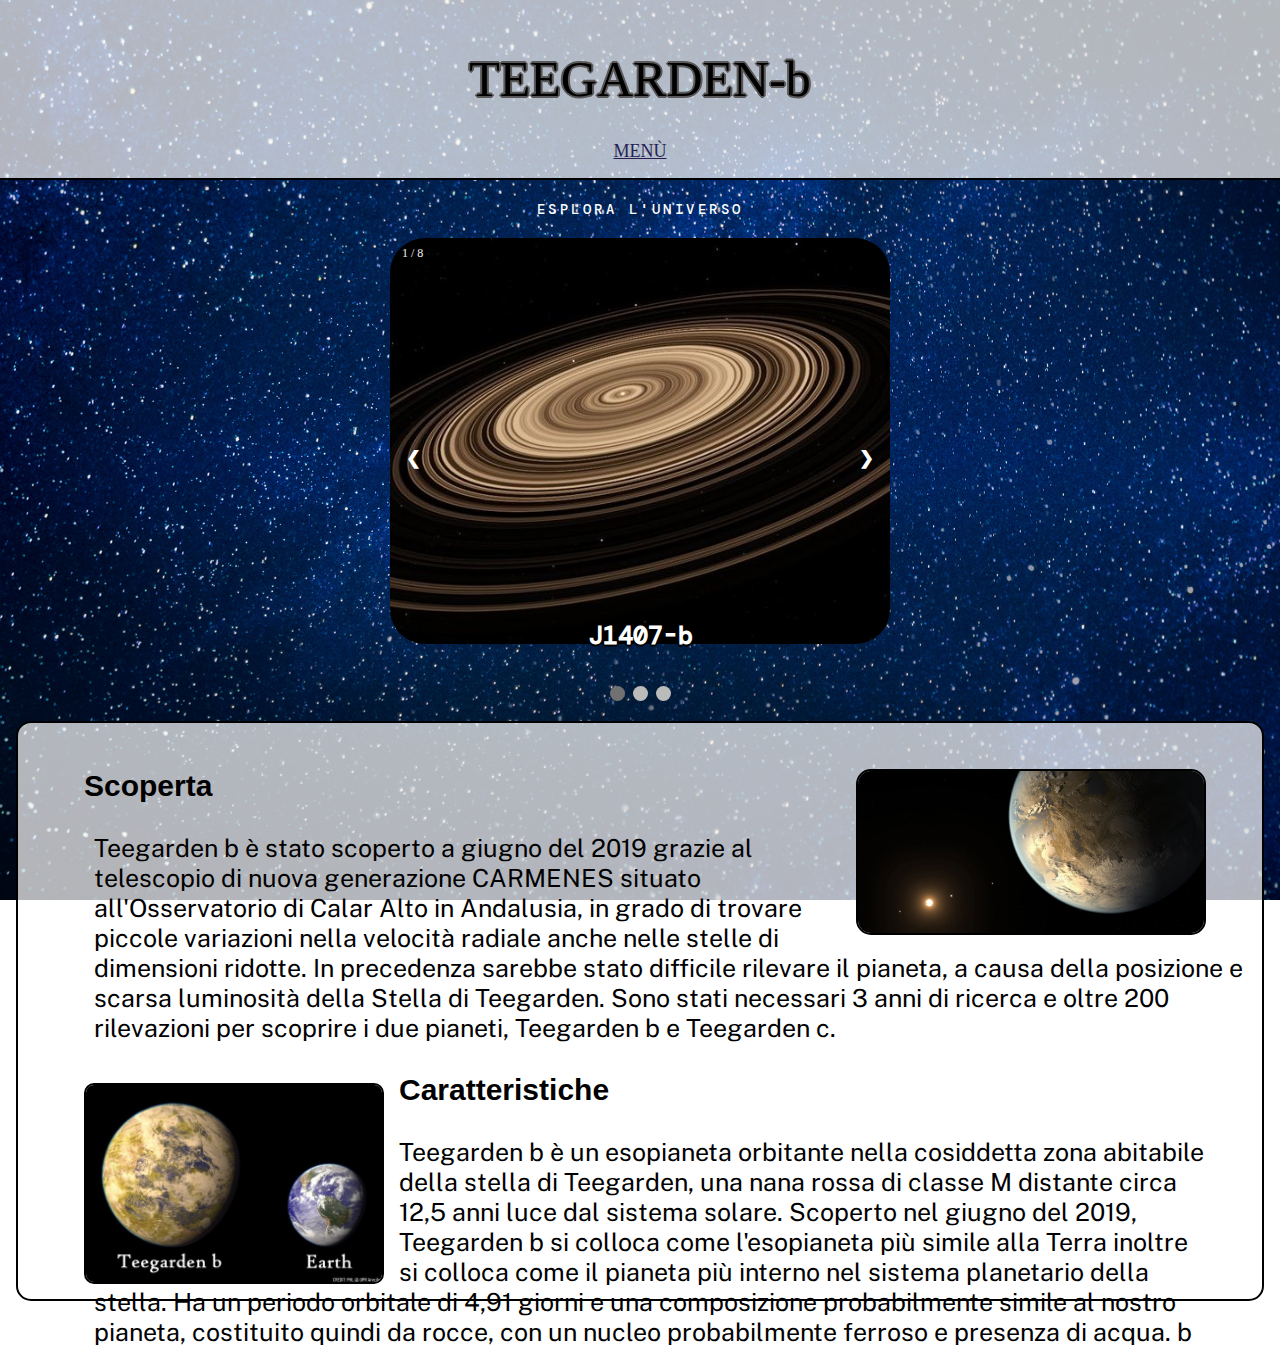
<file: TEEGARDENb.html>
<!DOCTYPE html>
<html lang="en">
<head>
    <meta charset="UTF-8">
    <meta name="viewport" content="width=device-width, initial-scale=1.0">
    
    <link rel="stylesheet" href="Chimica-Ed.-Civica.css">
    <link rel="stylesheet" href="Chimica-Ed.-Civica.js">

    <link rel="icon" type="icon" href="img/Icon.png">

    <link rel="stylesheet" href="https://fonts.googleapis.com/css?family=DM Mono">
    <link rel="stylesheet" href="https://fonts.googleapis.com/css?family=Public Sans">
    <link href="https://fonts.cdnfonts.com/css/distant-galaxy" rel="stylesheet">
    <link href="https://fonts.cdnfonts.com/css/nasalization-2" rel="stylesheet">

    <title>TEEGARDEN-b</title>
</head>
<body style="background-image: url(img/BG2.jpeg);">
    <header style="background-color: rgba(255, 255, 255, 0.7);border-bottom: solid black 2px;">
        <h1>TEEGARDEN-b</h1>
        <div style="text-align: center;">
          <a class="menù" href="index.html">MENÙ</a>
        </div>
    </header>

     
    <div class="txt">ESPLORA L'UNIVERSO</div>


    <div class="slideshow-container">
    
      <div class="mySlides fade">
        <div class="numbertext">1 / 8</div>
        <a href="J1407B.html"><img src="img/J1407b/J1407B.jpg" style="width:100%;margin-bottom: 20px;border-radius: 35px;"></a>
        <div class="text">J1407-b</div>
      </div>

      <div class="mySlides fade">
        <div class="numbertext">2 / 8</div>
        <a href="HD 189773B.html"><img src="img/HD 189733b/HD_189733b.jpg" style="width:100%;margin-bottom: 20px;border-radius: 35px;"></a>
        <div class="text">HD 189733b</div>
      </div>

      <div class="mySlides fade">
        <div class="numbertext">3 / 8</div>
        <a href="WASP-17b.html"><img src="img/Wasp-17b/WASP-17b.png" style="width:100%;margin-bottom: 20px;border-radius: 35px;"></a>
        <div class="text">WASP-17b</div>
      </div>
      
      <div class="mySlides fade">
          <div class="numbertext">4 / 8</div>
          <a href="55 Cancri-e.html"><img src="img/55 Cancri e/55 cancri e.jpg" style="width:100%;margin-bottom: 20px;border-radius: 35px;"></a>
          <div class="text">55 Cancri-e</div>
      </div>

      <div class="mySlides fade">
          <div class="numbertext">5 / 8</div>
          <a href="TEEGARDENb.html"><img src="img/Teegarden b/teegardenb.jpeg" style="width:100%;margin-bottom: 20px;border-radius: 35px;"></a>
          <div class="text">TEEGARDENb</div>
      </div>

      <div class="mySlides fade">
          <div class="numbertext">6 / 8</div>
          <a href="GJ 504b.html"><img src="img/GJ 504b/gj_504_b.png" style="width:100%;margin-bottom: 20px;border-radius: 35px;"></a>
          <div class="text">GJ 504b</div>
      </div>

      <div class="mySlides fade">
          <div class="numbertext">7 / 8</div>
          <a href="PSR B1620-26b.html"><img src="img/PSR B1620-26 b/psr.jpeg" style="width:100%;margin-bottom: 20px;border-radius: 35px;"></a>
          <div class="text">PSR B1620-26b</div>
      </div>

      <div class="mySlides fade">
          <div class="numbertext">8 / 8</div>
          <a href="TrES-2b.html"><img src="img/TrES-2b/TrES-2b.jpg" style="width:100%;margin-bottom: 20px;border-radius: 35px;"></a>
          <div class="text">TrES-2b</div>
      </div>

        <a class="prev" onclick="plusSlides(-1)">❮</a>
        <a class="next" onclick="plusSlides(1)">❯</a>

    </div>
    <br>
    
    <div style="text-align:center">
      <span class="dot" onclick="currentSlide(1)"></span> 
      <span class="dot" onclick="currentSlide(2)"></span> 
      <span class="dot" onclick="currentSlide(3)"></span> 
    </div>

    <div style="padding: 1em;">
        <div style="padding: 1em;background-color: rgb(255, 255, 255, 0.7);height: 580px;border: solid black 2px;border-radius: 15px;">
          <img style="float: right;max-width: 350px;border-radius: 15px;margin-left: 15px;margin-right: 40px;border: solid black 2px;margin-top: 30px;" src="img/Teegarden b/5.jpeg" alt="ImageOfTheDay">
          <h3>Scoperta</h3>
          <p>Teegarden b è stato scoperto a giugno del 2019 grazie al telescopio di nuova generazione CARMENES situato all'Osservatorio di Calar Alto in Andalusia, in grado di trovare piccole variazioni nella velocità radiale anche nelle stelle di dimensioni ridotte.
            In precedenza sarebbe stato difficile rilevare il pianeta, a causa della posizione e scarsa luminosità della Stella di Teegarden. Sono stati necessari 3 anni di ricerca e oltre 200 rilevazioni per scoprire i due pianeti, Teegarden b e Teegarden c.</p>
          
          <img src="img/Teegarden b/tee.jpeg" alt="J1407b" style="float: left;max-width: 300px;border: solid black 2px;margin-right: 15px;margin-left: 50px;border-radius: 10px;margin-top: 15px;">
          <h3>Caratteristiche</h3>
          <p style="margin-right: 40px;">Teegarden b è un esopianeta orbitante nella cosiddetta zona abitabile della stella di Teegarden, una nana rossa di classe M distante circa 12,5 anni luce dal sistema solare.
            Scoperto nel giugno del 2019, Teegarden b si colloca come l'esopianeta più simile alla Terra inoltre si colloca come il pianeta più interno nel sistema planetario 
            della stella. Ha un periodo orbitale di 4,91 giorni e una composizione probabilmente simile al nostro pianeta, costituito quindi da rocce, con un nucleo 
            probabilmente ferroso e presenza di acqua. b</p>
        </div>
        </div>
    

    <script>
        let slideIndex = 1;
        showSlides(slideIndex);
        
        function plusSlides(n) {
          showSlides(slideIndex += n);
        }
        
        function currentSlide(n) {
          showSlides(slideIndex = n);
        }
        
        function showSlides(n) {
          let i;
          let slides = document.getElementsByClassName("mySlides");
          let dots = document.getElementsByClassName("dot");
          if (n > slides.length) {slideIndex = 1}    
          if (n < 1) {slideIndex = slides.length}
          for (i = 0; i < slides.length; i++) {
            slides[i].style.display = "none";  
          }
          for (i = 0; i < dots.length; i++) {
            dots[i].className = dots[i].className.replace(" active", "");
          }
          slides[slideIndex-1].style.display = "block";  
          dots[slideIndex-1].className += " active";
        }
        </script>
</body>
</html>
</file>
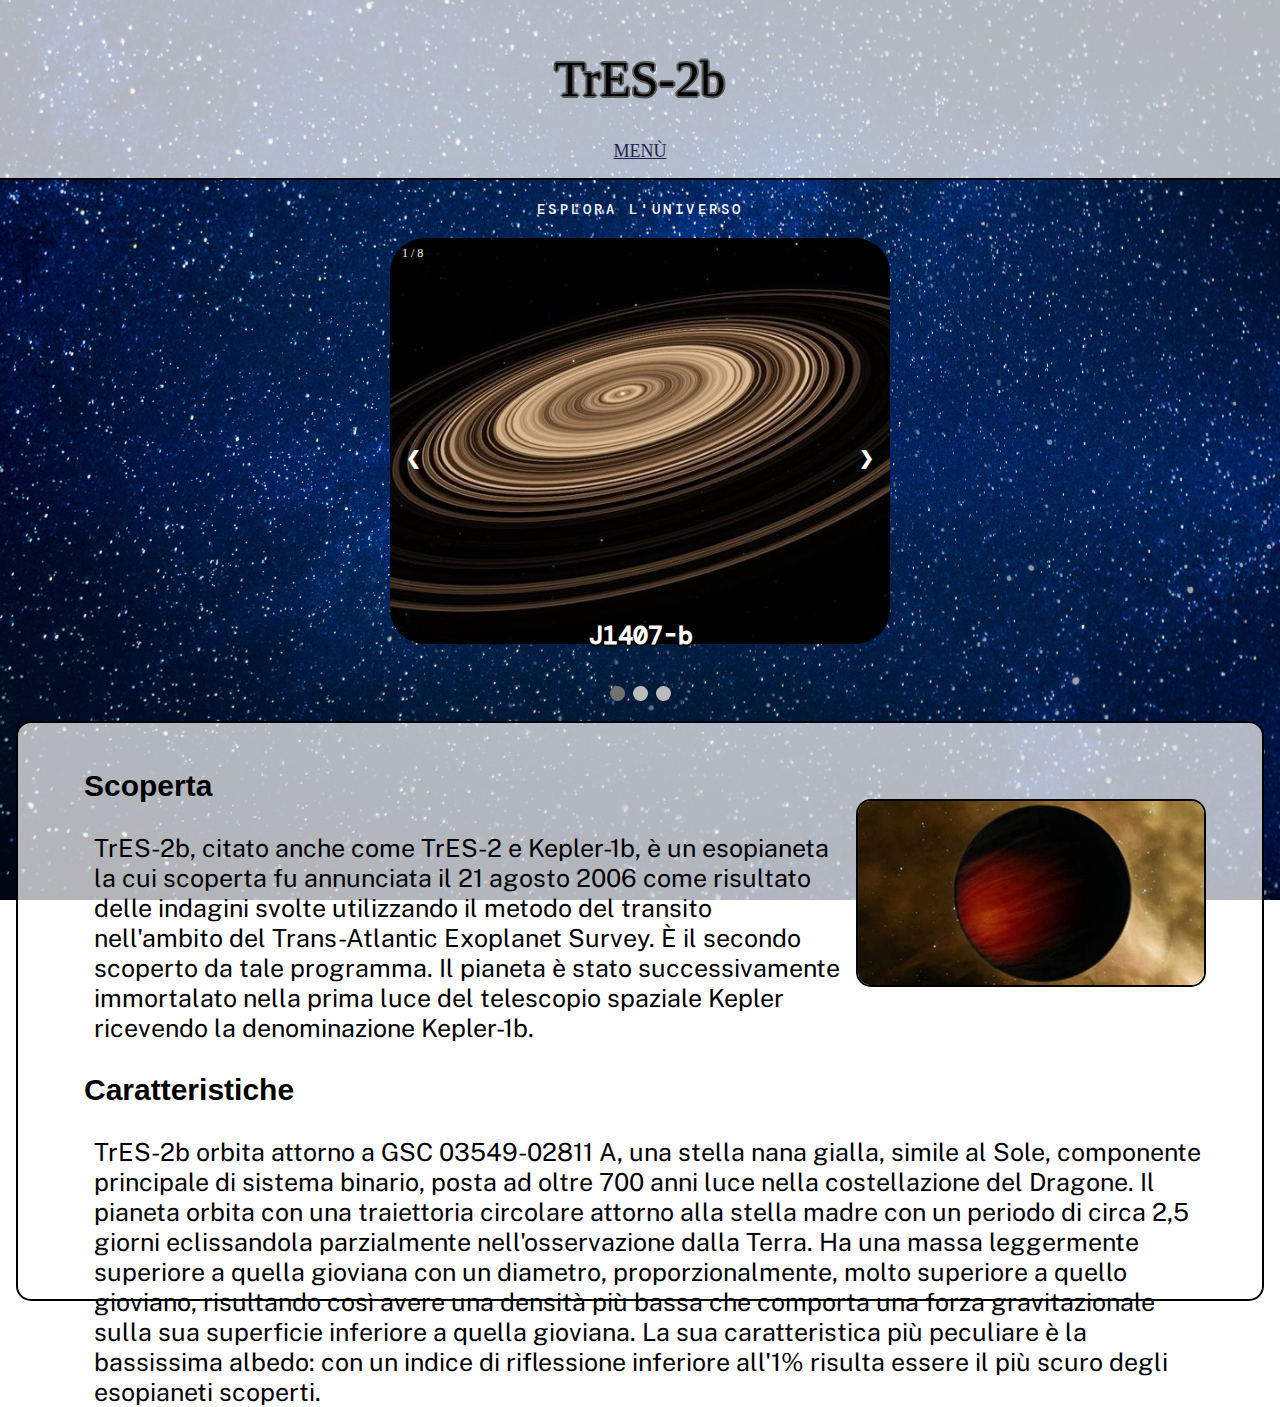
<file: TrES-2b.html>
<!DOCTYPE html>
<html lang="en">
<head>
    <meta charset="UTF-8">
    <meta name="viewport" content="width=device-width, initial-scale=1.0">
    
    <link rel="stylesheet" href="Chimica-Ed.-Civica.css">
    <link rel="stylesheet" href="Chimica-Ed.-Civica.js">

    <link rel="icon" type="icon" href="img/Icon.png">

    <link rel="stylesheet" href="https://fonts.googleapis.com/css?family=DM Mono">
    <link rel="stylesheet" href="https://fonts.googleapis.com/css?family=Public Sans">
    <link href="https://fonts.cdnfonts.com/css/distant-galaxy" rel="stylesheet">
    <link href="https://fonts.cdnfonts.com/css/nasalization-2" rel="stylesheet">

    <title>TrES-2b</title>
</head>
<body style="background-image: url(img/BG2.jpeg);">
    <header style="background-color: rgba(255, 255, 255, 0.7);border-bottom: solid black 2px;">
        <h1>TrES-2b</h1>
        <div style="text-align: center;">
          <a class="menù" href="index.html">MENÙ</a>
        </div>
    </header>

     
    <div class="txt">ESPLORA L'UNIVERSO</div>


    <div class="slideshow-container">
    
      <div class="mySlides fade">
        <div class="numbertext">1 / 8</div>
        <a href="J1407B.html"><img src="img/J1407b/J1407B.jpg" style="width:100%;margin-bottom: 20px;border-radius: 35px;"></a>
        <div class="text">J1407-b</div>
      </div>

      <div class="mySlides fade">
        <div class="numbertext">2 / 8</div>
        <a href="HD 189773B.html"><img src="img/HD 189733b/HD_189733b.jpg" style="width:100%;margin-bottom: 20px;border-radius: 35px;"></a>
        <div class="text">HD 189733b</div>
      </div>

      <div class="mySlides fade">
        <div class="numbertext">3 / 8</div>
        <a href="WASP-17b.html"><img src="img/Wasp-17b/WASP-17b.png" style="width:100%;margin-bottom: 20px;border-radius: 35px;"></a>
        <div class="text">WASP-17b</div>
      </div>
      
      <div class="mySlides fade">
          <div class="numbertext">4 / 8</div>
          <a href="55 Cancri-e.html"><img src="img/55 Cancri e/55 cancri e.jpg" style="width:100%;margin-bottom: 20px;border-radius: 35px;"></a>
          <div class="text">55 Cancri-e</div>
      </div>

      <div class="mySlides fade">
          <div class="numbertext">5 / 8</div>
          <a href="TEEGARDENb.html"><img src="img/Teegarden b/teegardenb.jpeg" style="width:100%;margin-bottom: 20px;border-radius: 35px;"></a>
          <div class="text">TEEGARDENb</div>
      </div>

      <div class="mySlides fade">
          <div class="numbertext">6 / 8</div>
          <a href="GJ 504b.html"><img src="img/GJ 504b/gj_504_b.png" style="width:100%;margin-bottom: 20px;border-radius: 35px;"></a>
          <div class="text">GJ 504b</div>
      </div>

      <div class="mySlides fade">
          <div class="numbertext">7 / 8</div>
          <a href="PSR B1620-26b.html"><img src="img/PSR B1620-26 b/psr.jpeg" style="width:100%;margin-bottom: 20px;border-radius: 35px;"></a>
          <div class="text">PSR B1620-26b</div>
      </div>

      <div class="mySlides fade">
          <div class="numbertext">8 / 8</div>
          <a href="TrES-2b.html"><img src="img/TrES-2b/TrES-2b.jpg" style="width:100%;margin-bottom: 20px;border-radius: 35px;"></a>
          <div class="text">TrES-2b</div>
      </div>

        <a class="prev" onclick="plusSlides(-1)">❮</a>
        <a class="next" onclick="plusSlides(1)">❯</a>

    </div>
    <br>
    
    <div style="text-align:center">
      <span class="dot" onclick="currentSlide(1)"></span> 
      <span class="dot" onclick="currentSlide(2)"></span> 
      <span class="dot" onclick="currentSlide(3)"></span> 
    </div>

    <div style="padding: 1em;">
        <div style="padding: 1em;background-color: rgb(255, 255, 255, 0.7);height: 580px;border: solid black 2px;border-radius: 15px;">
          <img style="float: right;max-width: 350px;border-radius: 15px;margin-left: 15px;margin-right: 40px;border: solid black 2px;margin-top: 60px;" src="img/TrES-2b/8.jpeg" alt="ImageOfTheDay">
          <h3>Scoperta</h3>
          <p>
            TrES-2b, citato anche come TrES-2 e Kepler-1b, è un esopianeta la cui scoperta fu annunciata il 21 agosto 2006 come risultato delle indagini svolte utilizzando il metodo del transito nell'ambito del Trans-Atlantic Exoplanet Survey. È il secondo scoperto da tale programma.
            Il pianeta è stato successivamente immortalato nella prima luce del telescopio spaziale Kepler ricevendo la denominazione Kepler-1b.</p>
          
          <h3>Caratteristiche</h3>
          <p style="margin-right: 40px;">TrES-2b orbita attorno a GSC 03549-02811 A, una stella nana gialla, simile al Sole, componente principale di sistema binario, posta ad oltre 700 anni luce nella costellazione del Dragone.
            Il pianeta orbita con una traiettoria circolare attorno alla stella madre con un periodo di circa 2,5 giorni eclissandola parzialmente nell'osservazione dalla Terra.
           Ha una massa leggermente superiore a quella gioviana con un diametro, proporzionalmente, molto superiore a quello gioviano, risultando così avere una densità più bassa che comporta una forza gravitazionale sulla sua superficie inferiore a quella gioviana.
           La sua caratteristica più peculiare è la bassissima albedo: con un indice di riflessione inferiore all'1% risulta essere il più scuro degli esopianeti scoperti.</p>
        </div>
        </div>
    

    <script>
        let slideIndex = 1;
        showSlides(slideIndex);
        
        function plusSlides(n) {
          showSlides(slideIndex += n);
        }
        
        function currentSlide(n) {
          showSlides(slideIndex = n);
        }
        
        function showSlides(n) {
          let i;
          let slides = document.getElementsByClassName("mySlides");
          let dots = document.getElementsByClassName("dot");
          if (n > slides.length) {slideIndex = 1}    
          if (n < 1) {slideIndex = slides.length}
          for (i = 0; i < slides.length; i++) {
            slides[i].style.display = "none";  
          }
          for (i = 0; i < dots.length; i++) {
            dots[i].className = dots[i].className.replace(" active", "");
          }
          slides[slideIndex-1].style.display = "block";  
          dots[slideIndex-1].className += " active";
        }
        </script>
</body>
</html>
</file>
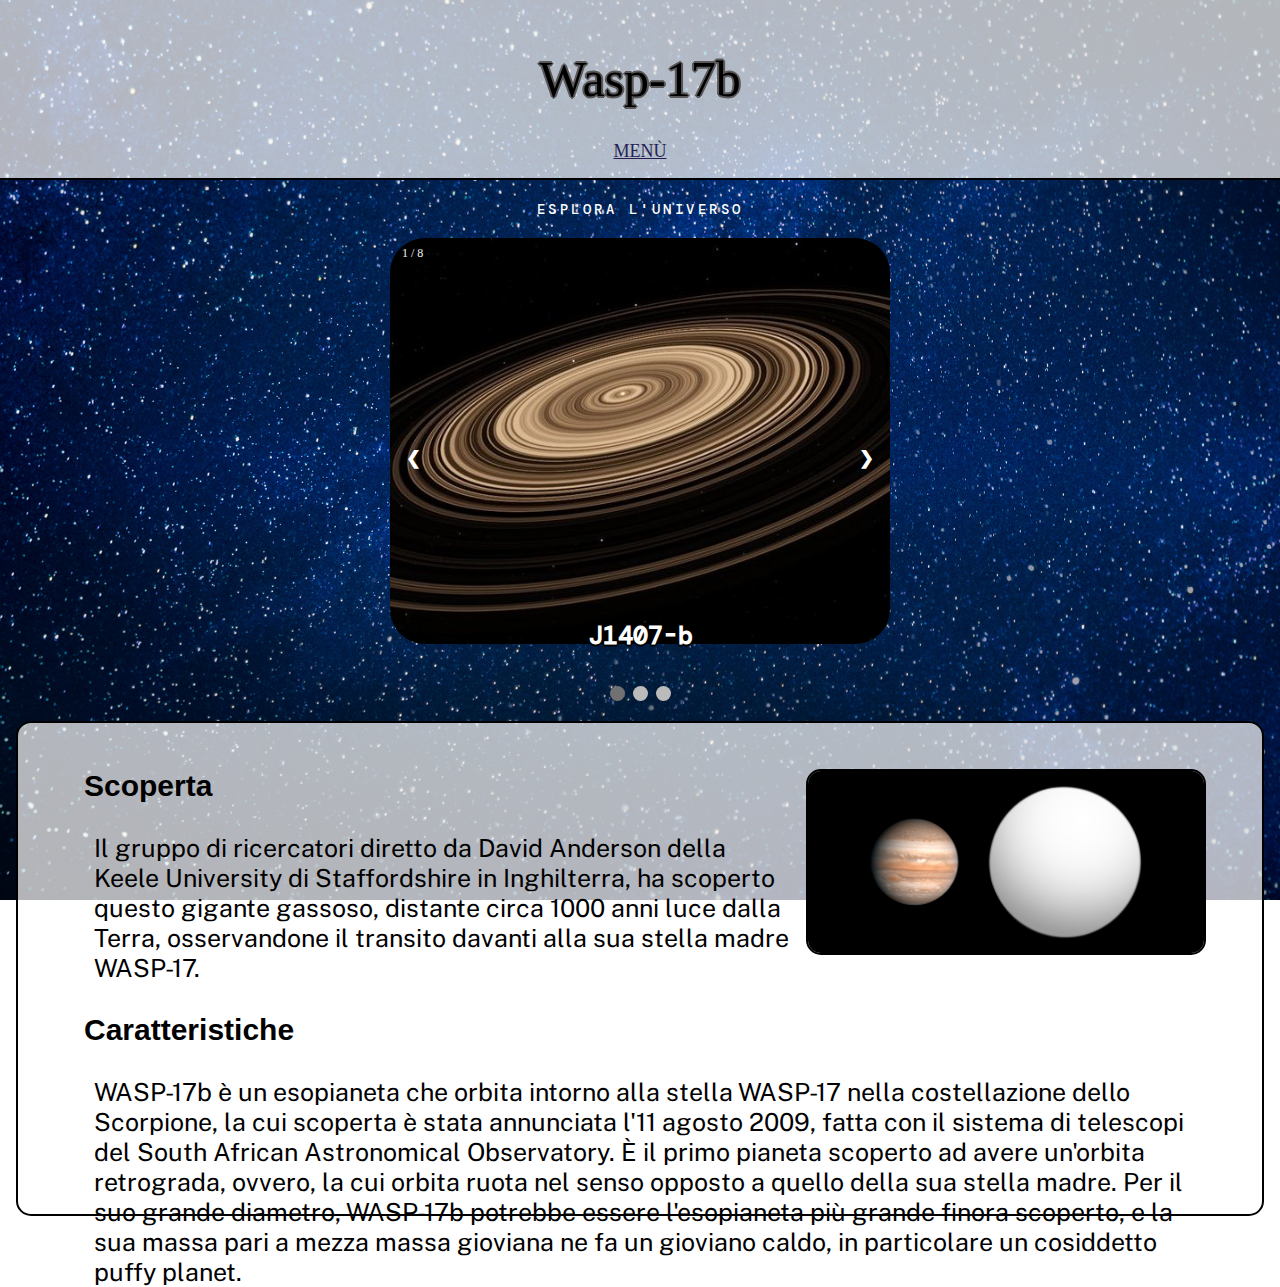
<file: WASP-17b.html>
<!DOCTYPE html>
<html lang="en">
<head>
    <meta charset="UTF-8">
    <meta name="viewport" content="width=device-width, initial-scale=1.0">
    
    <link rel="stylesheet" href="Chimica-Ed.-Civica.css">
    <link rel="stylesheet" href="Chimica-Ed.-Civica.js">

    <link rel="icon" type="icon" href="img/Icon.png">

    <link rel="stylesheet" href="https://fonts.googleapis.com/css?family=DM Mono">
    <link rel="stylesheet" href="https://fonts.googleapis.com/css?family=Public Sans">
    <link href="https://fonts.cdnfonts.com/css/distant-galaxy" rel="stylesheet">
    <link href="https://fonts.cdnfonts.com/css/nasalization-2" rel="stylesheet">

    <title>Wasp-17b</title>
</head>
<body style="background-image: url(img/BG2.jpeg);">
    <header style="background-color: rgba(255, 255, 255, 0.7);border-bottom: solid black 2px;">
        <h1>Wasp-17b</h1>
        <div style="text-align: center;">
          <a class="menù" href="index.html">MENÙ</a>
        </div>
    </header>

     
    <div class="txt">ESPLORA L'UNIVERSO</div>


    <div class="slideshow-container">
    
      <div class="mySlides fade">
        <div class="numbertext">1 / 8</div>
        <a href="J1407B.html"><img src="img/J1407b/J1407B.jpg" style="width:100%;margin-bottom: 20px;border-radius: 35px;"></a>
        <div class="text">J1407-b</div>
      </div>

      <div class="mySlides fade">
        <div class="numbertext">2 / 8</div>
        <a href="HD 189773B.html"><img src="img/HD 189733b/HD_189733b.jpg" style="width:100%;margin-bottom: 20px;border-radius: 35px;"></a>
        <div class="text">HD 189733b</div>
      </div>

      <div class="mySlides fade">
        <div class="numbertext">3 / 8</div>
        <a href="WASP-17b.html"><img src="img/Wasp-17b/WASP-17b.png" style="width:100%;margin-bottom: 20px;border-radius: 35px;"></a>
        <div class="text">WASP-17b</div>
      </div>
      
      <div class="mySlides fade">
          <div class="numbertext">4 / 8</div>
          <a href="55 Cancri-e.html"><img src="img/55 Cancri e/55 cancri e.jpg" style="width:100%;margin-bottom: 20px;border-radius: 35px;"></a>
          <div class="text">55 Cancri-e</div>
      </div>

      <div class="mySlides fade">
          <div class="numbertext">5 / 8</div>
          <a href="TEEGARDENb.html"><img src="img/Teegarden b/teegardenb.jpeg" style="width:100%;margin-bottom: 20px;border-radius: 35px;"></a>
          <div class="text">TEEGARDENb</div>
      </div>

      <div class="mySlides fade">
          <div class="numbertext">6 / 8</div>
          <a href="GJ 504b.html"><img src="img/GJ 504b/gj_504_b.png" style="width:100%;margin-bottom: 20px;border-radius: 35px;"></a>
          <div class="text">GJ 504b</div>
      </div>

      <div class="mySlides fade">
          <div class="numbertext">7 / 8</div>
          <a href="PSR B1620-26b.html"><img src="img/PSR B1620-26 b/psr.jpeg" style="width:100%;margin-bottom: 20px;border-radius: 35px;"></a>
          <div class="text">PSR B1620-26b</div>
      </div>

      <div class="mySlides fade">
          <div class="numbertext">8 / 8</div>
          <a href="TrES-2b.html"><img src="img/TrES-2b/TrES-2b.jpg" style="width:100%;margin-bottom: 20px;border-radius: 35px;"></a>
          <div class="text">TrES-2b</div>
      </div>

        <a class="prev" onclick="plusSlides(-1)">❮</a>
        <a class="next" onclick="plusSlides(1)">❯</a>

    </div>
    <br>
    
    <div style="text-align:center">
      <span class="dot" onclick="currentSlide(1)"></span> 
      <span class="dot" onclick="currentSlide(2)"></span> 
      <span class="dot" onclick="currentSlide(3)"></span> 
    </div>

    <div style="padding: 1em;">
        <div style="padding: 1em;background-color: rgb(255, 255, 255, 0.7);height: 495px;border: solid black 2px;border-radius: 15px;">
          <img style="float: right;max-width: 400px;border-radius: 15px;margin-left: 15px;margin-right: 40px;border: solid black 2px;margin-top: 30px;" src="img/Wasp-17b/3.jpeg" alt="ImageOfTheDay">
          <h3>Scoperta</h3>
          <p>Il gruppo di ricercatori diretto da David Anderson della Keele University di Staffordshire in Inghilterra, ha scoperto questo gigante gassoso, distante 
            circa 1000 anni luce dalla Terra, osservandone il transito davanti alla sua stella madre WASP-17.</p>
          
          <h3>Caratteristiche</h3>
          <p style="margin-right: 40px;">WASP-17b è un esopianeta che orbita intorno alla stella WASP-17 nella costellazione dello Scorpione, la cui scoperta è stata 
            annunciata l'11 agosto 2009, fatta con il sistema di telescopi del South African Astronomical Observatory.
            È il primo pianeta scoperto ad avere un'orbita retrograda, ovvero, la cui orbita ruota nel senso opposto a quello della sua stella madre.
             Per il suo grande diametro, WASP-17b potrebbe essere l'esopianeta più grande finora scoperto, e la sua massa pari a mezza massa gioviana ne fa un gioviano 
             caldo, in particolare un cosiddetto puffy planet.</p>
        </div>
        </div>
    

    <script>
        let slideIndex = 1;
        showSlides(slideIndex);
        
        function plusSlides(n) {
          showSlides(slideIndex += n);
        }
        
        function currentSlide(n) {
          showSlides(slideIndex = n);
        }
        
        function showSlides(n) {
          let i;
          let slides = document.getElementsByClassName("mySlides");
          let dots = document.getElementsByClassName("dot");
          if (n > slides.length) {slideIndex = 1}    
          if (n < 1) {slideIndex = slides.length}
          for (i = 0; i < slides.length; i++) {
            slides[i].style.display = "none";  
          }
          for (i = 0; i < dots.length; i++) {
            dots[i].className = dots[i].className.replace(" active", "");
          }
          slides[slideIndex-1].style.display = "block";  
          dots[slideIndex-1].className += " active";
        }
        </script>
</body>
</html>
</file>
<file: Chimica-Ed.-Civica.css>
* {box-sizing:border-box}

.slideshow-container {
  max-width: 500px;
  position: relative;
  margin: auto;
  color: black;
}

.mySlides {
  display: none;
}

.prev, .next {
  cursor: pointer;
  position: absolute;
  top: 50%;
  width: auto;
  margin-top: -22px;
  padding: 16px;
  color: white;
  font-weight: bold;
  font-size: 18px;
  transition: 0.6s ease;
  border-radius: 3px 3px 3px 3px;
  user-select: none;
}

.next {
  right: 0;
  border-radius: 3px 0 0 3px;
}

.prev:hover, .next:hover {
  background-color: rgba(0,0,0,0.8);
}

.text {
  color: rgb(255, 255, 255);
  font-size: 25px;
  padding: 8px 12px;
  position: absolute;
  font-weight: bold;
  bottom: 8px;
  width: 100%;
  text-align: center;
  font-family: DM Mono;
  text-shadow: 2px 0 #000000, -2px 0 #000000, 0 2px #000000, 0 -2px #000000,
             1px 1px #000000, -1px -1px #000000, 1px -1px #000000, -1px 1px #000000;
}

.numbertext {
  color: #f2f2f2;
  font-size: 12px;
  padding: 8px 12px;
  position: absolute;
  top: 0;
}

.dot {
  cursor: pointer;
  height: 15px;
  width: 15px;
  margin: 0 2px;
  background-color: #bbb;
  border-radius: 50%;
  display: inline-block;
  transition: background-color 0.6s ease;
}

.active, .dot:hover {
  background-color: #717171;
}

.fade {
  animation-name: fade;
  animation-duration: 1.5s;
}

@keyframes fade {
  from {opacity: .4}
  to {opacity: 1}
}

@media only screen and (max-width: 300px) {
    .prev, .next,.text {font-size: 11px}
  }

body {
  background-image: "img/BG.jpeg";
  background-repeat: no-repeat;
  background-attachment: fixed; 
  background-size: cover;
  margin: 0;
  padding: 0;
  }

h1 {
  text-align: center;
  font-family: 'Nasalization';
  font-weight: 400;
  word-spacing: 4.5px;
  font-size: 50px;
  text-shadow: 2px 0 #5a5858, -2px 0 #5a5858, 0 2px #5a5858, 0 -2px #5a5858,
             1px 1px #5a5858, -1px -1px #5a5858, 1px -1px #5a5858, -1px 1px #5a5858;
}

.txt {
  color: white;
  letter-spacing: 3.5px;
  text-transform: uppercase;
  text-align: center;
  font-family: DM Mono;
  font-size: .9rem;
  font-style: normal;
  font-weight: 500;
  line-height: 1em;
  padding: 1.5em;
}

header {
  width: 100%;
  top: 0px;
  padding: 1em;
}

p {
  font-family: "Public Sans";
  font-size: 25px;
  margin-left: 60px;
}

h2 {
  font-family: 'Distant Galaxy', sans-serif;
  font-size: 35px;
  margin-left: 50px;
}

.menù {
  font-size: large;
  font-family: 'Nasalization';
  color: rgb(39, 31, 83);
}

h3 {
  font-family: 'Distant Galaxy', sans-serif;
  font-size: 30px;
  margin-left: 50px;
}
</file>
